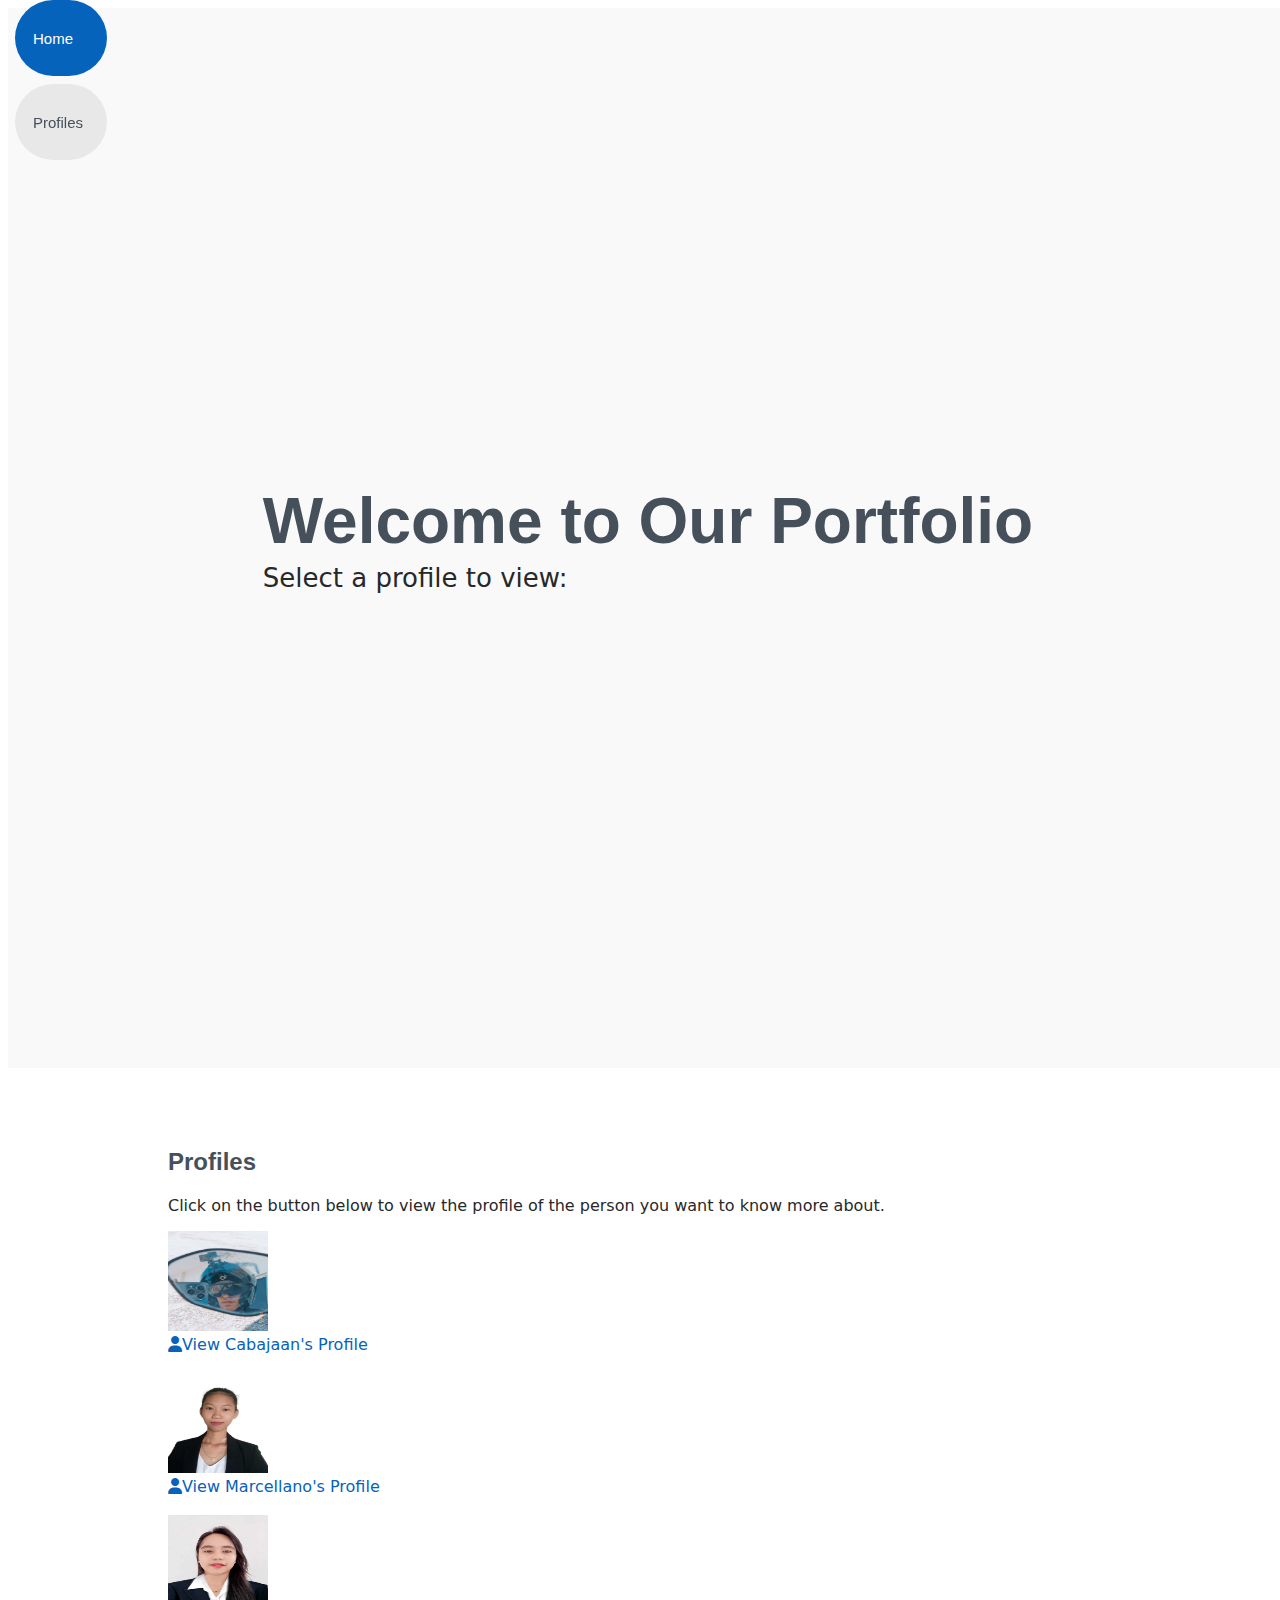
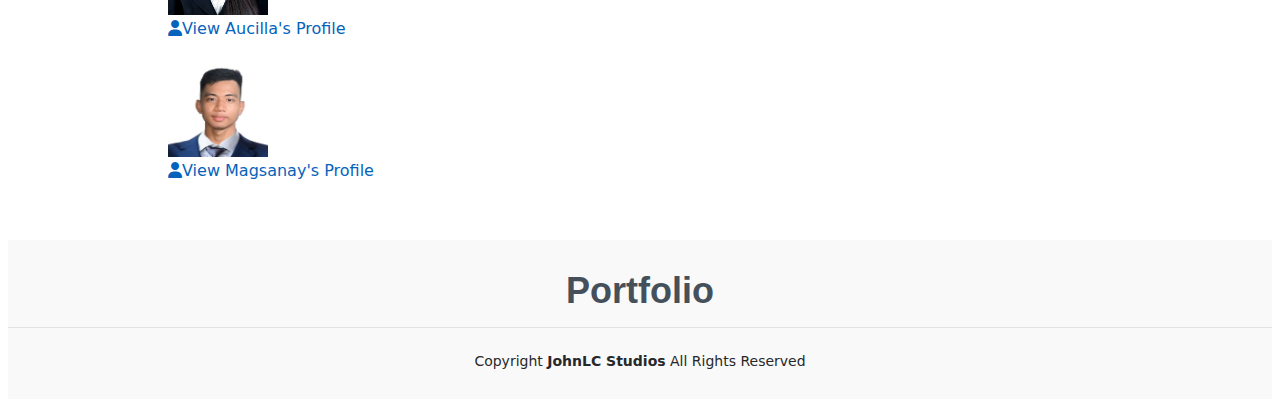
<file: index.html>
<!DOCTYPE html>
<html lang="en">

<head>
  <meta charset="utf-8">
  <meta content="width=device-width, initial-scale=1.0" name="viewport">
  <title>Portfolio Landing Page</title>
  <link href="assets/img/johnlcstudios.png" rel="icon">
  <link href="assets/css/main.css" rel="stylesheet">
  <link rel="stylesheet" href="https://cdnjs.cloudflare.com/ajax/libs/font-awesome/6.5.1/css/all.min.css">

</head>

<body class="index-page">

  <header id="header" class="header d-flex flex-column justify-content-center">
    <nav id="navmenu" class="navmenu">
      <ul>
        <li><a href="#hero" class="active">Home</a></li>
        <li><a href="#profiles">Profiles</a></li>
      </ul>
    </nav>
  </header>

  <main class="main">

    <!-- Hero Section -->
    <section id="hero" class="hero section light-background">
      <div class="container">
        <h2>Welcome to Our Portfolio</h2>
        <p>Select a profile to view:</p>
      </div>
    </section><!-- /Hero Section -->

    <!-- Profile Selection Section -->
    <section id="profiles" class="profiles section">
      <div class="container">
        <h2>Profiles</h2>
        <p>Click on the button below to view the profile of the person you want to know more about.</p>
        <div class="row">
          <div class="col-lg-6">
            <img src="assets/img/cabajaan.jpg" alt="Cabajaan" height="100px" width="100px">
            <br>
            <a href="cabajaan.html" class="btn"><i class="fas fa-user"></i>View Cabajaan's Profile</a>
          </div>
          <br>
          <div class="col-lg-6">
            <img src="assets/img/marcellano.jpg" alt="Marcellano" height="100px" width="100px">
            <br>
            <a href="marcellano.html" class="btn"><i class="fas fa-user"></i>View Marcellano's Profile</a>
          </div>
          <br>
          <div class="col-lg-6">
            <img src="assets/img/aucilla.jpg" alt="Aucilla" height="100px" width="100px">
            <br>
            <a href="aucilla.html" class="btn"><i class="fas fa-user"></i>View Aucilla's Profile</a>
          </div>
          <br>
          <div class="col-lg-6">
            <img src="assets/img/magsanay.jpg" alt="Magsanay" height="100px" width="100px">
            <br>
            <a href="magsanay.html" class="btn"><i class="fas fa-user"></i>View Magsanay's Profile</a>
          </div>
        </div>
      </div>
    </section><!-- /Profile Selection Section -->

  </main>

  <footer id="footer" class="footer position-relative light-background">
    <div class="container">
      <h3 class="sitename">Portfolio</h3>
      <div class="copyright">
        <span>Copyright</span> <strong class="px-1 sitename">JohnLC Studios</strong> <span>All Rights Reserved</span>
      </div>
    </div>
  </footer>

</body>

</html>
</file>
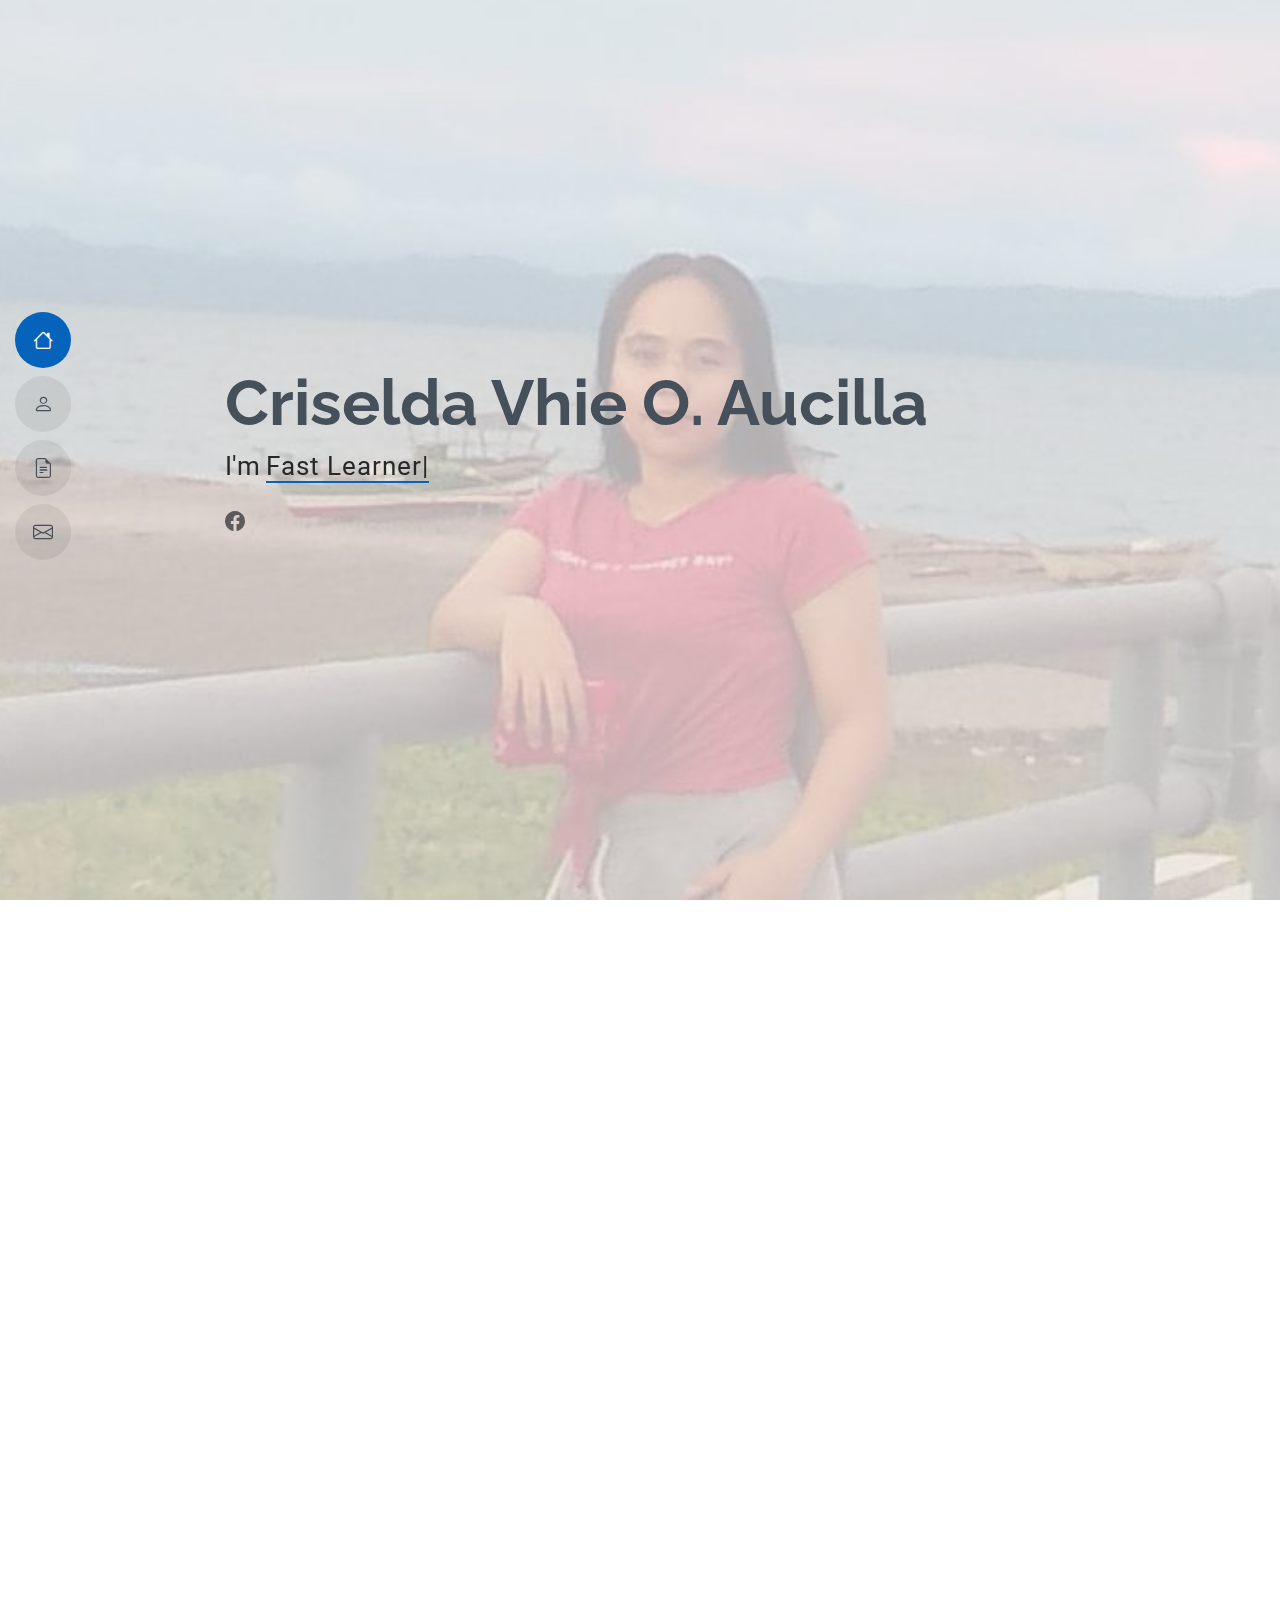
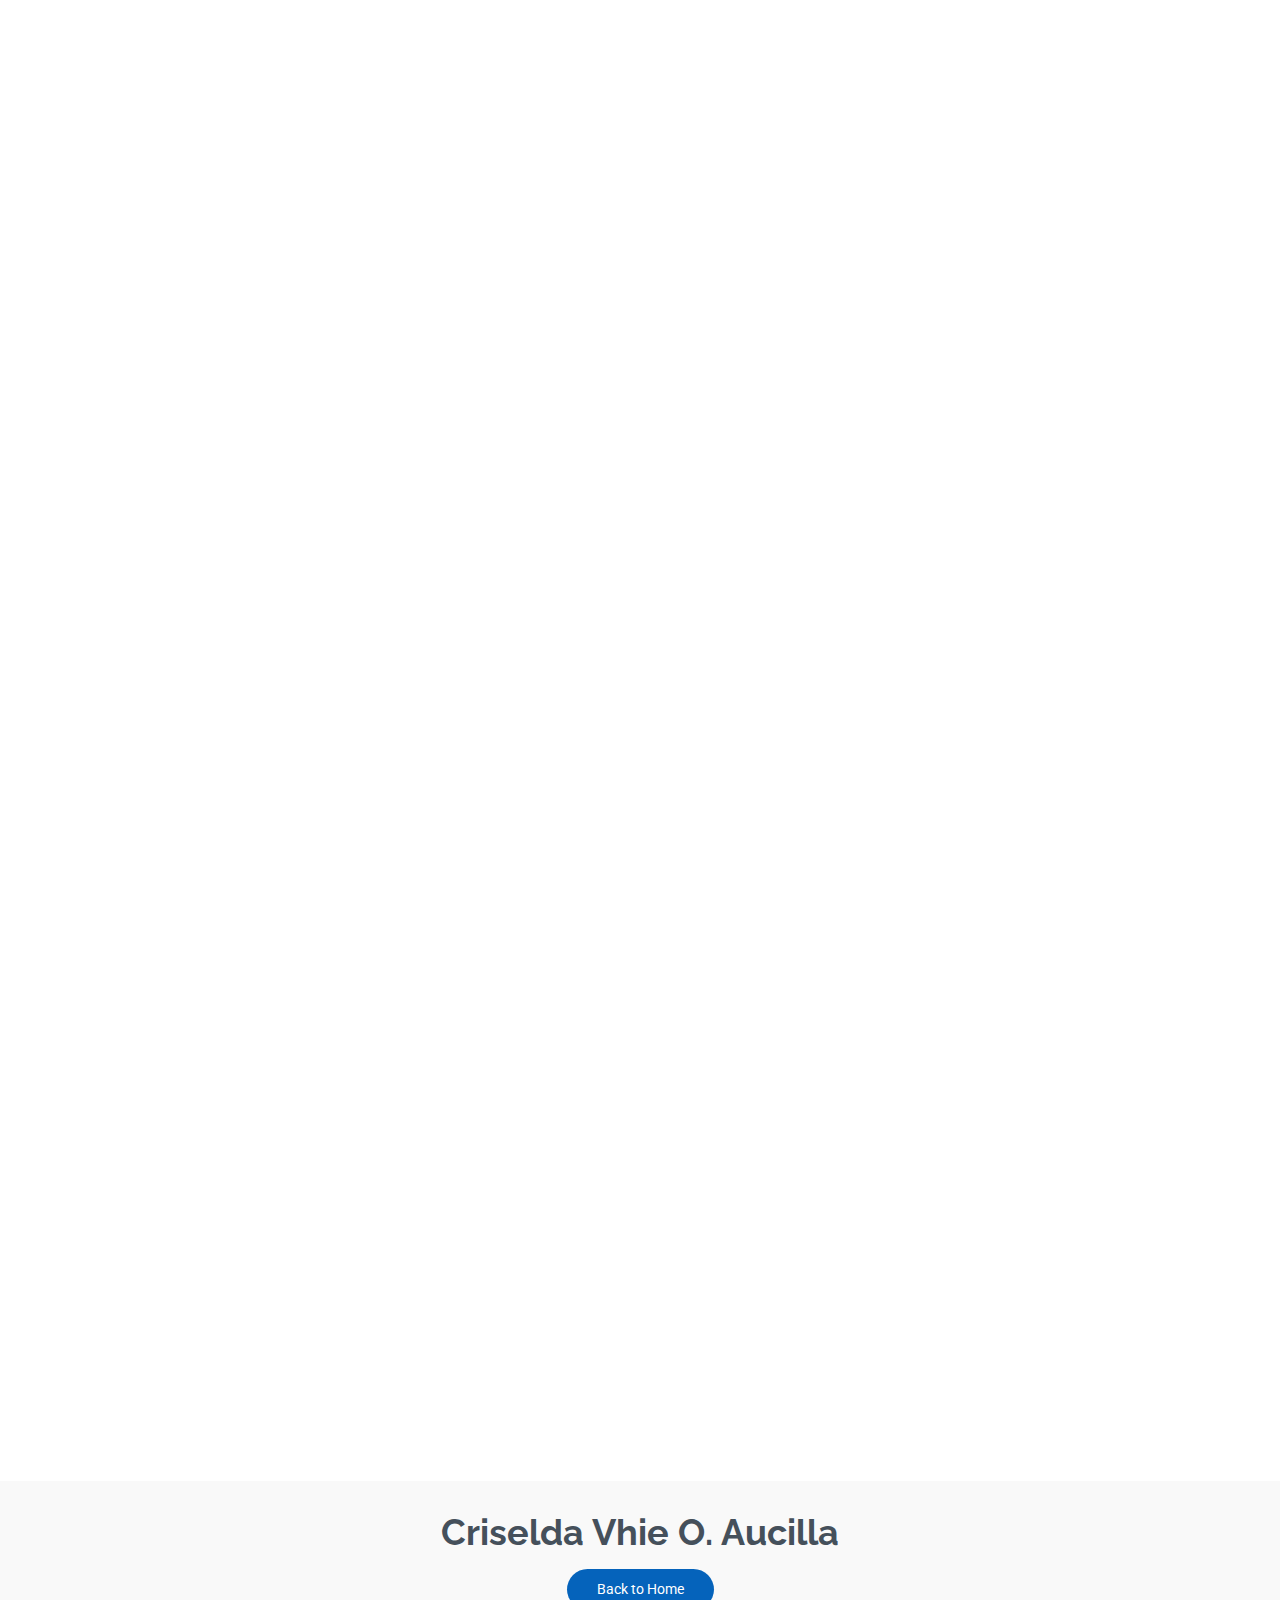
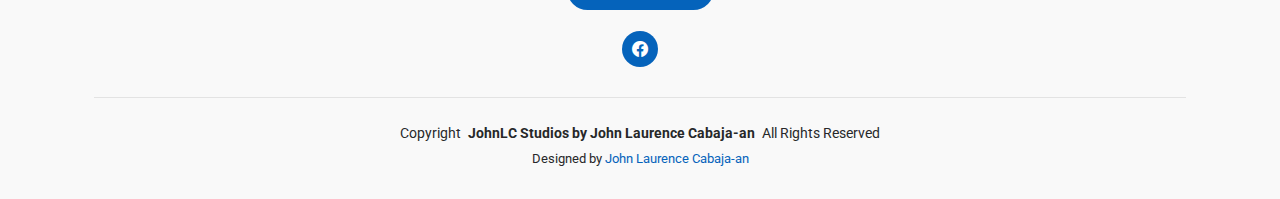
<file: aucilla.html>
<!DOCTYPE html>
<html lang="en">

<head>
  <meta charset="utf-8">
  <meta content="width=device-width, initial-scale=1.0" name="viewport">
  <title>Portfolio Site - Marcellano</title>
  <meta content="" name="description">
  <meta content="" name="keywords">

  <!-- Favicons -->
  <link href="assets/img/johnlcstudios.png" rel="icon">
  <link href="assets/img/johnlcstudios.png" rel="apple-touch-icon">

  <!-- Fonts -->
  <link href="https://fonts.googleapis.com" rel="preconnect">
  <link href="https://fonts.gstatic.com" rel="preconnect" crossorigin>
  <link href="https://fonts.googleapis.com/css2?family=Roboto:ital,wght@0,100;0,300;0,400;0,500;0,700;0,900;1,100;1,300;1,400;1,500;1,700;1,900&family=Poppins:ital,wght@0,100;0,200;0,300;0,400;0,500;0,600;0,700;0,800;0,900;1,100;1,200;1,300;1,400;1,500;1,600;1,700;1,800;1,900&family=Raleway:ital,wght@0,100;0,200;0,300;0,400;0,500;0,600;0,700;0,800;0,900;1,100;1,200;1,300;1,400;1,500;1,600;1,700;1,800;1,900&display=swap" rel="stylesheet">

  <!-- CSS Files -->
  <link href="assets/vendor/bootstrap/css/bootstrap.min.css" rel="stylesheet">
  <link href="assets/vendor/bootstrap-icons/bootstrap-icons.css" rel="stylesheet">
  <link href="assets/vendor/aos/aos.css" rel="stylesheet">
  <link href="assets/vendor/glightbox/css/glightbox.min.css" rel="stylesheet">
  <link href="assets/vendor/swiper/swiper-bundle.min.css" rel="stylesheet">

  <!-- Main CSS File -->
  <link href="assets/css/main.css" rel="stylesheet">

</head>

<body class="index-page">

  <header id="header" class="header d-flex flex-column justify-content-center">

    <i class="header-toggle d-xl-none bi bi-list"></i>

    <nav id="navmenu" class="navmenu">
      <ul>
        <li><a href="#hero" class="active"><i class="bi bi-house navicon"></i><span>Home</span></a></li>
        <li><a href="#about"><i class="bi bi-person navicon"></i><span>About</span></a></li>
        <li><a href="#resume"><i class="bi bi-file-earmark-text navicon"></i><span>Resume</span></a></li><li><a href="#contact"><i class="bi bi-envelope navicon"></i><span>Contact</span></a></li>
      </ul>
    </nav>

  </header>

  <main class="main">

    <!-- Hero Section -->
    <section id="hero" class="hero section light-background">

      <img src="assets/img/aucilla-hero.jpg" alt="">

      <div class="container" data-aos="zoom-out">
        <div class="row justify-content-center">
          <div class="col-lg-9">
            <h2>Criselda Vhie O. Aucilla</h2>
            <p>I'm <span class="typed" data-typed-items="Fast Learner, Computer literate, Attention to details">Fast Learner</span><span class="typed-cursor typed-cursor--blink" aria-hidden="true"></span></p>
            <div class="social-links">
              <a href="https://www.facebook.com/share/15ufYw7Gay/"><i class="bi bi-facebook"></i></a>
            </div>
          </div>
        </div>
      </div>

    </section><!-- /Hero Section -->

    <!-- About Section -->
    <section id="about" class="about section">

      <!-- Section Title -->
      <div class="container section-title" data-aos="fade-up">
        <h2>About</h2>
        <p>I am driven by my curiosity, fueled by my determination</p>
          </div>

      <div class="container" data-aos="fade-up" data-aos-delay="100">

        <div class="row gy-4 justify-content-center">
          <div class="col-lg-4">
            <img src="assets/img/aucilla.jpg" class="img-fluid" alt="">
          </div>
          <div class="col-lg-8 content">
            <h2></h2>
            <p class="fst-italic py-3">
            </p>
            <div class="row">
              <div class="col-lg-6">
                <ul>
                  <li><i class="bi bi-chevron-right"></i> <strong>Birthday:</strong> <span>19 June 2005</span></li>
                  <li><i class="bi bi-chevron-right"></i> <strong>Phone:</strong> <span>09</span></li>
                  <li><i class="bi bi-chevron-right"></i> <strong>City:</strong> <span>Tanauan, Leyte</span></li>
                </ul>
              </div>
              <div class="col-lg-6">
                <ul>
                  <li><i class="bi bi-chevron-right"></i> <strong>Age:</strong> <span>19</span></li>
                  <li><i class="bi bi-chevron-right"></i> <strong>Degree:</strong> <span>Bachelor</span></li>
                  <li><i class="bi bi-chevron-right"></i> <strong>Email:</strong> <span>aucillacriseldavhie@gmail.com</span></li>
                </ul>
              </div>
            </div>
            <p class="py-3">
            </p>
          </div>
        </div>

      </div>

    </section><!-- /About Section -->

    <!-- Skills Section -->
    <section id="skills" class="skills section">

      <!-- Section Title -->
      <div class="container section-title" data-aos="fade-up">
        <h2>Skills</h2>
      </div><!-- End Section Title -->

      <div class="container" data-aos="fade-up" data-aos-delay="100">

        <div class="row skills-content skills-animation">

          <div class="col-lg-6">

            <div class="progress">
              <span class="skill"><span>HTML</span> <i class="val">50%</i></span>
              <div class="progress-bar-wrap">
                <div class="progress-bar" role="progressbar" aria-valuenow="50" aria-valuemin="0" aria-valuemax="100"></div>
              </div>
            </div><!-- End Skills Item -->

            <div class="progress">
              <span class="skill"><span>CSS</span> <i class="val">55%</i></span>
              <div class="progress-bar-wrap">
                <div class="progress-bar" role="progressbar" aria-valuenow="55" aria-valuemin="0" aria-valuemax="100"></div>
              </div>
            </div><!-- End Skills Item -->

            <div class="progress">
              <span class="skill"><span>JavaScript</span> <i class="val">50%</i></span>
              <div class="progress-bar-wrap">
                <div class="progress-bar" role="progressbar" aria-valuenow="50" aria-valuemin="0" aria-valuemax="100"></div>
              </div>
            </div><!-- End Skills Item -->

          </div>

          <div class="col-lg-6">

            <div class="progress">
              <span class="skill"><span>PHP</span> <i class="val">20%</i></span>
              <div class="progress-bar-wrap">
                <div class="progress-bar" role="progressbar" aria-valuenow="20" aria-valuemin="0" aria-valuemax="100"></div>
              </div>
            </div><!-- End Skills Item -->

            <div class="progress">
              <span class="skill"><span>WordPress/CMS</span> <i class="val">65%</i></span>
              <div class="progress-bar-wrap">
                <div class="progress-bar" role="progressbar" aria-valuenow="65" aria-valuemin="0" aria-valuemax="100"></div>
              </div>
            </div><!-- End Skills Item -->

          </div>

        </div>

      </div>

    </section><!-- /Skills Section -->

    <!-- Resume Section -->
    <section id="resume" class="resume section">

      <!-- Section Title -->
      <div class="container section-title" data-aos="fade-up">
        <h2>Resume</h2>
      </div>

      <div class="container">

        <div class="row">

          <div class="col-lg-6" data-aos="fade-up" data-aos-delay="100">
            <h3 class="resume-title">Download Resume</h3>

            <div class="resume-item pb-0">
              <h4>Criselda Vhie O. Aucilla</h4>
              <button><a href="www.sourceforge.com/aucillaresume.pdf">Download Resume</a></button>
            </div>  
          </div>

        </div>

      </div>

    </section>

    <!-- Contact Section -->
    <section id="contact" class="contact section">

      <!-- Section Title -->
      <div class="container section-title" data-aos="fade-up">
        <h2>Contact</h2>
      </div><!-- End Section Title -->

      <div class="container" data-aos="fade" data-aos-delay="100">

        <div class="row gy-4">

          <div class="col-lg-4">
            <div class="info-item d-flex" data-aos="fade-up" data-aos-delay="200">
              <i class="bi bi-geo-alt flex-shrink-0"></i>
              <div>
                <h3>Address</h3>
                <p>6502 Sitio Ambao, Brgy. Sto.Niño Tanauan, Leyte</p>
              </div>
            </div><!-- End Info Item -->

            <div class="info-item d-flex" data-aos="fade-up" data-aos-delay="300">
              <i class="bi bi-telephone flex-shrink-0"></i>
              <div>
                <h3>Call Us</h3>
                <p>09</p>
              </div>
            </div><!-- End Info Item -->

            <div class="info-item d-flex" data-aos="fade-up" data-aos-delay="400">
              <i class="bi bi-envelope flex-shrink-0"></i>
              <div>
                <h3>Email Us</h3>
                <p>aucillacriseldavhie@gmail.com</p>
              </div>
            </div><!-- End Info Item -->

          </div>

          <div class="col-lg-8">
            <form action="forms/contact.php" method="post" class="php-email-form" data-aos="fade-up" data-aos-delay="200">
              <div class="row gy-4">

                <div class="col-md-6">
                  <input type="text" name="name" class="form-control" placeholder="Your Name" required="">
                </div>

                <div class="col-md-6 ">
                  <input type="email" class="form-control" name="email" placeholder="Your Email" required="">
                </div>

                <div class="col-md-12">
                  <input type="text" class="form-control" name="subject" placeholder="Subject" required="">
                </div>

                <div class="col-md-12">
                  <textarea class="form-control" name="message" rows="6" placeholder="Message" required=""></textarea>
                </div>

                <div class="col-md-12 text-center">
                  <div class="loading">Loading</div>
                  <div class="error-message"></div>
                  <div class="sent-message">Your message has been sent. Thank you!</div>

                  <button type="submit">Send Message</button>
                </div>

              </div>
            </form>
          </div><!-- End Contact Form -->

        </div>

      </div>

    </section><!-- /Contact Section -->

  </main>

  <footer id="footer" class="footer position-relative light-background">
    <div class="container">
      <h3 class="sitename">Criselda Vhie O. Aucilla</h3>
      <button class="BacktoHome"><a href="index.html">Back to Home</a></button>
      <br>
      <br>
      <div class="social-links d-flex justify-content-center">
        <a href="https://www.facebook.com/share/15ufYw7Gay/"><i class="bi bi-facebook"></i></a>
      </div>
      <div class="container">
        <div class="copyright">
          <span>Copyright</span> <strong class="px-1 sitename">JohnLC Studios by John Laurence Cabaja-an</strong> <span>All Rights Reserved</span>
        </div>
        <div class="credits">
          Designed by <a href="https://www.facebook.com/jlcabajaan/">John Laurence Cabaja-an</a>
        </div>
      </div>
    </div>
  </footer>

  <a href="#" id="scroll-top" class="scroll-top d-flex align-items-center justify-content-center"><i class="bi bi-arrow-up-short"></i></a>

  <div id="preloader"></div>

  <script src="assets/vendor/bootstrap/js/bootstrap.bundle.min.js"></script>
  <script src="assets/vendor/php-email-form/validate.js"></script>
  <script src="assets/vendor/aos/aos.js"></script>
  <script src="assets/vendor/typed.js/typed.umd.js"></script>
  <script src="assets/vendor/purecounter/purecounter_vanilla.js"></script>
  <script src="assets/vendor/waypoints/noframework.waypoints.js"></script>
  <script src="assets/vendor/glightbox/js/glightbox.min.js"></script>
  <script src="assets/vendor/imagesloaded/imagesloaded.pkgd.min.js"></script>
  <script src="assets/vendor/isotope-layout/isotope.pkgd.min.js"></script>
  <script src="assets/vendor/swiper/swiper-bundle.min.js"></script>

  <script src="assets/js/main.js"></script>

</body>

</html>
</file>
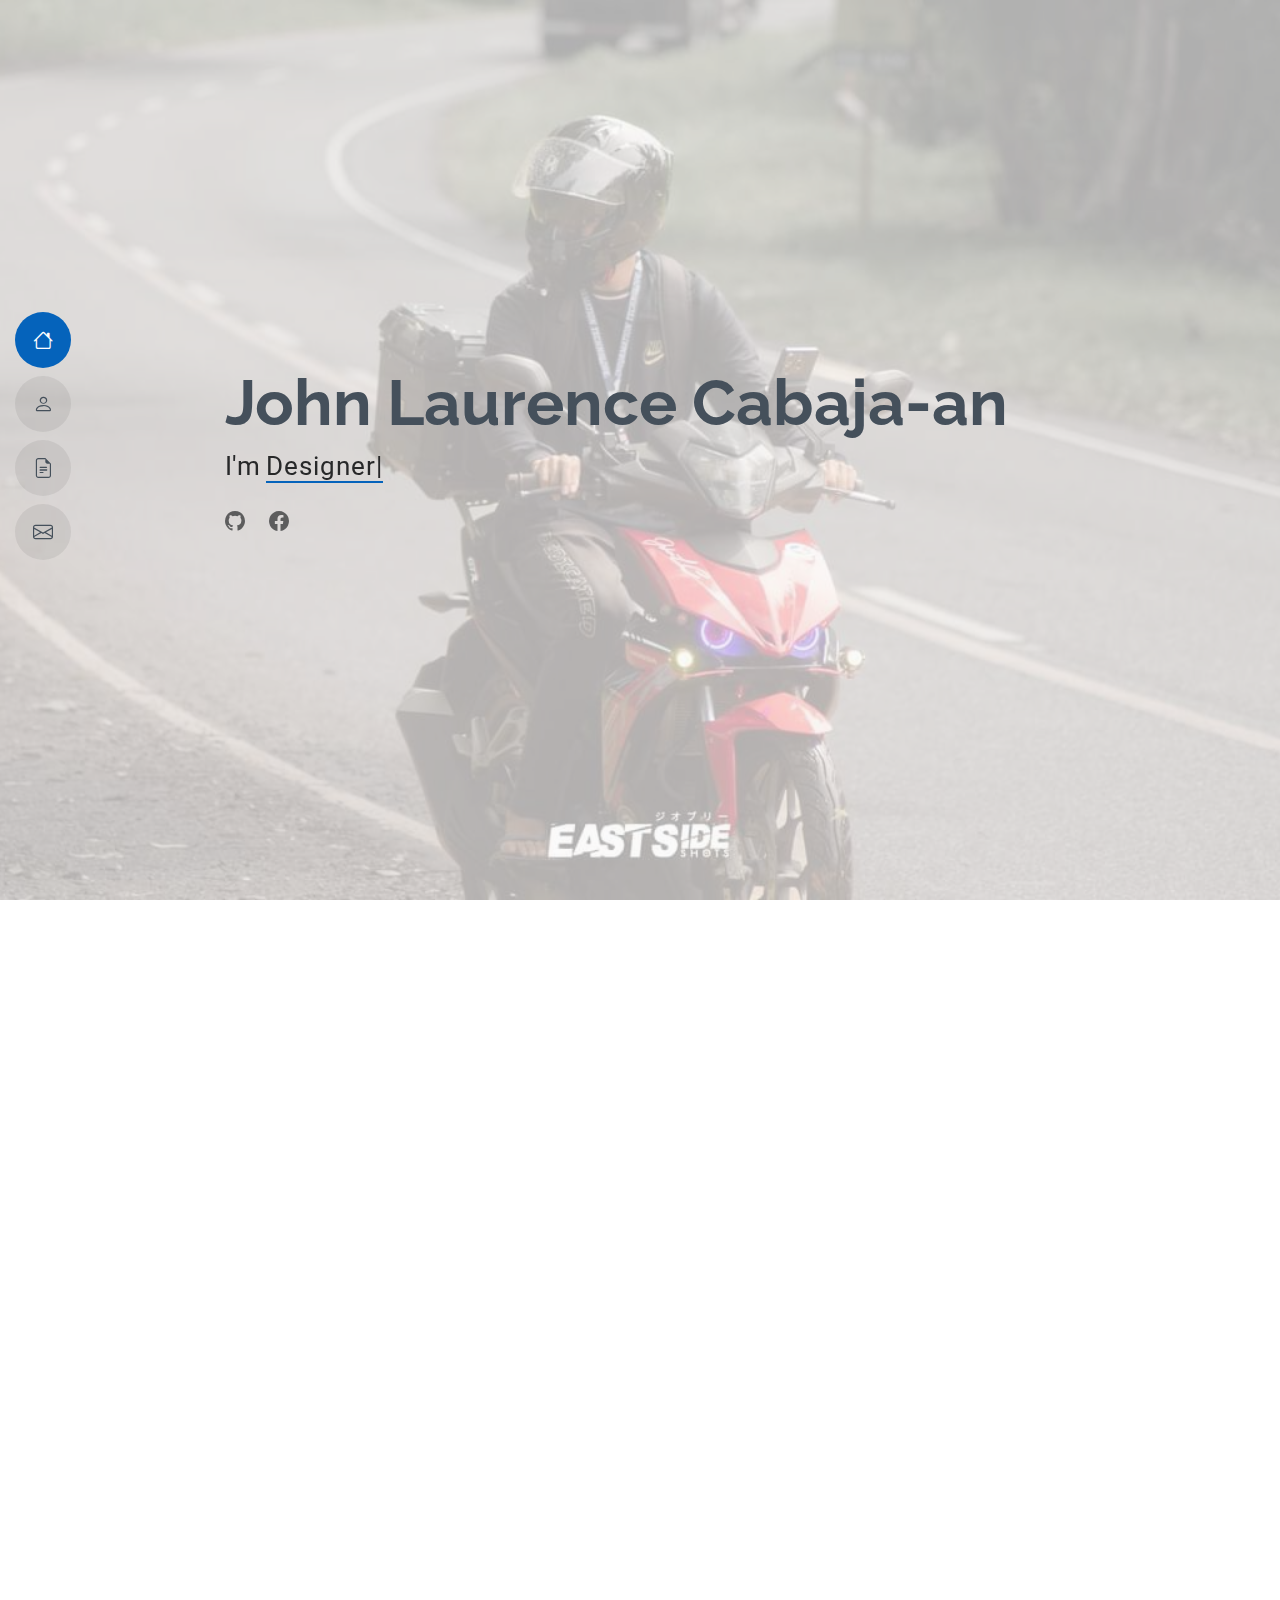
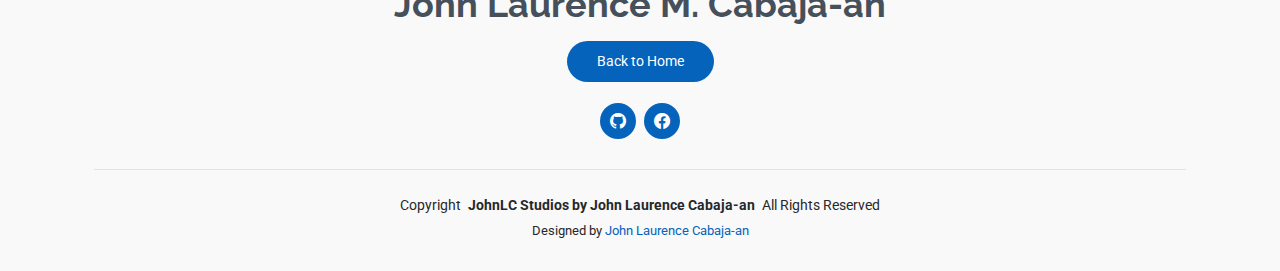
<file: cabajaan.html>
<!DOCTYPE html>
<html lang="en">

<head>
  <meta charset="utf-8">
  <meta content="width=device-width, initial-scale=1.0" name="viewport">
  <title>Portfolio Site - Cabaja-an</title>
  <meta content="" name="description">
  <meta content="" name="keywords">

  <!-- Favicons -->
  <link href="assets/img/johnlcstudios.png" rel="icon">
  <link href="assets/img/johnlcstudios.png" rel="apple-touch-icon">

  <!-- Fonts -->
  <link href="https://fonts.googleapis.com" rel="preconnect">
  <link href="https://fonts.gstatic.com" rel="preconnect" crossorigin>
  <link href="https://fonts.googleapis.com/css2?family=Roboto:ital,wght@0,100;0,300;0,400;0,500;0,700;0,900;1,100;1,300;1,400;1,500;1,700;1,900&family=Poppins:ital,wght@0,100;0,200;0,300;0,400;0,500;0,600;0,700;0,800;0,900;1,100;1,200;1,300;1,400;1,500;1,600;1,700;1,800;1,900&family=Raleway:ital,wght@0,100;0,200;0,300;0,400;0,500;0,600;0,700;0,800;0,900;1,100;1,200;1,300;1,400;1,500;1,600;1,700;1,800;1,900&display=swap" rel="stylesheet">

  <!-- CSS Files -->
  <link href="assets/vendor/bootstrap/css/bootstrap.min.css" rel="stylesheet">
  <link href="assets/vendor/bootstrap-icons/bootstrap-icons.css" rel="stylesheet">
  <link href="assets/vendor/aos/aos.css" rel="stylesheet">
  <link href="assets/vendor/glightbox/css/glightbox.min.css" rel="stylesheet">
  <link href="assets/vendor/swiper/swiper-bundle.min.css" rel="stylesheet">

  <!-- Main CSS File -->
  <link href="assets/css/main.css" rel="stylesheet">

</head>

<body class="index-page">

  <header id="header" class="header d-flex flex-column justify-content-center">

    <i class="header-toggle d-xl-none bi bi-list"></i>

    <nav id="navmenu" class="navmenu">
      <ul>
        <li><a href="#hero" class="active"><i class="bi bi-house navicon"></i><span>Home</span></a></li>
        <li><a href="#about"><i class="bi bi-person navicon"></i><span>About</span></a></li>
        <li><a href="#resume"><i class="bi bi-file-earmark-text navicon"></i><span>Resume</span></a></li><li><a href="#contact"><i class="bi bi-envelope navicon"></i><span>Contact</span></a></li>
      </ul>
    </nav>

  </header>

  <main class="main">

    <!-- Hero Section -->
    <section id="hero" class="hero section light-background">

      <img src="assets/img/cabajaan-hero.jpg" alt="">

      <div class="container" data-aos="zoom-out">
        <div class="row justify-content-center">
          <div class="col-lg-9">
            <h2>John Laurence Cabaja-an</h2>
            <p>I'm <span class="typed" data-typed-items="Designer, Developer, Freelancer, Aerial Photographer, Aerial Videographer">Designer</span><span class="typed-cursor typed-cursor--blink" aria-hidden="true"></span></p>
            <div class="social-links">
              <a href="#"><i class="bi bi-github"></i></a>
              <a href="#"><i class="bi bi-facebook"></i></a>
            </div>
          </div>
        </div>
      </div>

    </section><!-- /Hero Section -->

    <!-- About Section -->
    <section id="about" class="about section">

      <!-- Section Title -->
      <div class="container section-title" data-aos="fade-up">
        <h2>About</h2>
        <p>Hi! I'm John Laurence Cabaja-an, a passionate web developer with a focus on building intuitive, user-friendly, and efficient digital experiences. I specialize in developing web-based applications, with expertise in real-time data processing, security measures, and responsive design.
          <br>
          I’m always eager to learn new technologies and improve my skills. Whether it's frontend design, backend logic, or database management, I love creating solutions that make an impact.
          </div>

      <div class="container" data-aos="fade-up" data-aos-delay="100">

        <div class="row gy-4 justify-content-center">
          <div class="col-lg-4">
            <img src="assets/img/cabajaan.jpg" class="img-fluid" alt="">
          </div>
          <div class="col-lg-8 content">
            <h2>UI/UX Designer &amp; Web Developer.</h2>
            <p class="fst-italic py-3">
            </p>
            <div class="row">
              <div class="col-lg-6">
                <ul>
                  <li><i class="bi bi-chevron-right"></i> <strong>Birthday:</strong> <span>14 December 2004</span></li>
                  <li><i class="bi bi-chevron-right"></i> <strong>Website:</strong> <span>https://tinyurl.com/johnlc-studios</span></li>
                  <li><i class="bi bi-chevron-right"></i> <strong>Phone:</strong> <span>+63976 142 4999</span></li>
                  <li><i class="bi bi-chevron-right"></i> <strong>City:</strong> <span>Quinapondan E. Samar</span></li>
                </ul>
              </div>
              <div class="col-lg-6">
                <ul>
                  <li><i class="bi bi-chevron-right"></i> <strong>Age:</strong> <span>20</span></li>
                  <li><i class="bi bi-chevron-right"></i> <strong>Degree:</strong> <span>Bachelor</span></li>
                  <li><i class="bi bi-chevron-right"></i> <strong>Email:</strong> <span>johnlaurencecabajaan@gmail.com</span></li>
                  <li><i class="bi bi-chevron-right"></i> <strong>Freelance:</strong> <span>Available</span></li>
                </ul>
              </div>
            </div>
            <p class="py-3">
            </p>
          </div>
        </div>

      </div>

    </section><!-- /About Section -->

    <!-- Skills Section -->
    <section id="skills" class="skills section">

      <!-- Section Title -->
      <div class="container section-title" data-aos="fade-up">
        <h2>Skills</h2>
      </div><!-- End Section Title -->

      <div class="container" data-aos="fade-up" data-aos-delay="100">

        <div class="row skills-content skills-animation">

          <div class="col-lg-6">

            <div class="progress">
              <span class="skill"><span>HTML</span> <i class="val">70%</i></span>
              <div class="progress-bar-wrap">
                <div class="progress-bar" role="progressbar" aria-valuenow="70" aria-valuemin="0" aria-valuemax="100"></div>
              </div>
            </div><!-- End Skills Item -->

            <div class="progress">
              <span class="skill"><span>CSS</span> <i class="val">70%</i></span>
              <div class="progress-bar-wrap">
                <div class="progress-bar" role="progressbar" aria-valuenow="70" aria-valuemin="0" aria-valuemax="100"></div>
              </div>
            </div><!-- End Skills Item -->

            <div class="progress">
              <span class="skill"><span>JavaScript</span> <i class="val">75%</i></span>
              <div class="progress-bar-wrap">
                <div class="progress-bar" role="progressbar" aria-valuenow="75" aria-valuemin="0" aria-valuemax="100"></div>
              </div>
            </div><!-- End Skills Item -->

          </div>

          <div class="col-lg-6">

            <div class="progress">
              <span class="skill"><span>PHP</span> <i class="val">20%</i></span>
              <div class="progress-bar-wrap">
                <div class="progress-bar" role="progressbar" aria-valuenow="20" aria-valuemin="0" aria-valuemax="100"></div>
              </div>
            </div><!-- End Skills Item -->

            <div class="progress">
              <span class="skill"><span>WordPress/CMS</span> <i class="val">90%</i></span>
              <div class="progress-bar-wrap">
                <div class="progress-bar" role="progressbar" aria-valuenow="90" aria-valuemin="0" aria-valuemax="100"></div>
              </div>
            </div><!-- End Skills Item -->

          </div>

        </div>

      </div>

    </section><!-- /Skills Section -->

    <!-- Resume Section -->
    <section id="resume" class="resume section">

      <!-- Section Title -->
      <div class="container section-title" data-aos="fade-up">
        <h2>Resume</h2>
      </div>

      <div class="container">

        <div class="row">

          <div class="col-lg-6" data-aos="fade-up" data-aos-delay="100">
            <h3 class="resume-title">Download Resume</h3>

            <div class="resume-item pb-0">
              <h4>John Laurence M. Cabaja-an</h4>
              <button><a href="www.sourceforge.com/cabajaanresume.pdf">Download Resume</a></button>
            </div>  
          </div>

        </div>

      </div>

    </section>

    <!-- Contact Section -->
    <section id="contact" class="contact section">

      <!-- Section Title -->
      <div class="container section-title" data-aos="fade-up">
        <h2>Contact</h2>
      </div><!-- End Section Title -->

      <div class="container" data-aos="fade" data-aos-delay="100">

        <div class="row gy-4">

          <div class="col-lg-4">
            <div class="info-item d-flex" data-aos="fade-up" data-aos-delay="200">
              <i class="bi bi-geo-alt flex-shrink-0"></i>
              <div>
                <h3>Address</h3>
                <p>Brgy. Buenavista Quinapondan Eastern Samar</p>
              </div>
            </div><!-- End Info Item -->

            <div class="info-item d-flex" data-aos="fade-up" data-aos-delay="300">
              <i class="bi bi-telephone flex-shrink-0"></i>
              <div>
                <h3>Call Us</h3>
                <p>0976 142 4999</p>
              </div>
            </div><!-- End Info Item -->

            <div class="info-item d-flex" data-aos="fade-up" data-aos-delay="400">
              <i class="bi bi-envelope flex-shrink-0"></i>
              <div>
                <h3>Email Us</h3>
                <p>johnlaurencecabajaan@gmail.com</p>
              </div>
            </div><!-- End Info Item -->

          </div>

          <div class="col-lg-8">
            <form action="forms/contact.php" method="post" class="php-email-form" data-aos="fade-up" data-aos-delay="200">
              <div class="row gy-4">

                <div class="col-md-6">
                  <input type="text" name="name" class="form-control" placeholder="Your Name" required="">
                </div>

                <div class="col-md-6 ">
                  <input type="email" class="form-control" name="email" placeholder="Your Email" required="">
                </div>

                <div class="col-md-12">
                  <input type="text" class="form-control" name="subject" placeholder="Subject" required="">
                </div>

                <div class="col-md-12">
                  <textarea class="form-control" name="message" rows="6" placeholder="Message" required=""></textarea>
                </div>

                <div class="col-md-12 text-center">
                  <div class="loading">Loading</div>
                  <div class="error-message"></div>
                  <div class="sent-message">Your message has been sent. Thank you!</div>

                  <button type="submit">Send Message</button>
                </div>

              </div>
            </form>
          </div><!-- End Contact Form -->

        </div>

      </div>

    </section><!-- /Contact Section -->

  </main>

  <footer id="footer" class="footer position-relative light-background">
    <div class="container">
      <h3 class="sitename">John Laurence M. Cabaja-an</h3>
      <button class="BacktoHome"><a href="index.html">Back to Home</a></button>
      <br>
      <br>
      <div class="social-links d-flex justify-content-center">
        <a href=""><i class="bi bi-github"></i></a>
        <a href=""><i class="bi bi-facebook"></i></a>
      </div>
      <div class="container">
        <div class="copyright">
          <span>Copyright</span> <strong class="px-1 sitename">JohnLC Studios by John Laurence Cabaja-an</strong> <span>All Rights Reserved</span>
        </div>
        <div class="credits">
          Designed by <a href="https://facebook.com/jlcabajaan">John Laurence Cabaja-an</a>
        </div>
      </div>
    </div>
  </footer>

  <a href="#" id="scroll-top" class="scroll-top d-flex align-items-center justify-content-center"><i class="bi bi-arrow-up-short"></i></a>
  <a href="index.html" id="scroll-top" class="scroll-top d-flex align-items-center justify-content-center"><i class="bi bi-arrow-left-short"></i></a>
  <div id="preloader"></div>

  <script src="assets/vendor/bootstrap/js/bootstrap.bundle.min.js"></script>
  <script src="assets/vendor/php-email-form/validate.js"></script>
  <script src="assets/vendor/aos/aos.js"></script>
  <script src="assets/vendor/typed.js/typed.umd.js"></script>
  <script src="assets/vendor/purecounter/purecounter_vanilla.js"></script>
  <script src="assets/vendor/waypoints/noframework.waypoints.js"></script>
  <script src="assets/vendor/glightbox/js/glightbox.min.js"></script>
  <script src="assets/vendor/imagesloaded/imagesloaded.pkgd.min.js"></script>
  <script src="assets/vendor/isotope-layout/isotope.pkgd.min.js"></script>
  <script src="assets/vendor/swiper/swiper-bundle.min.js"></script>

  <script src="assets/js/main.js"></script>

</body>

</html>
</file>
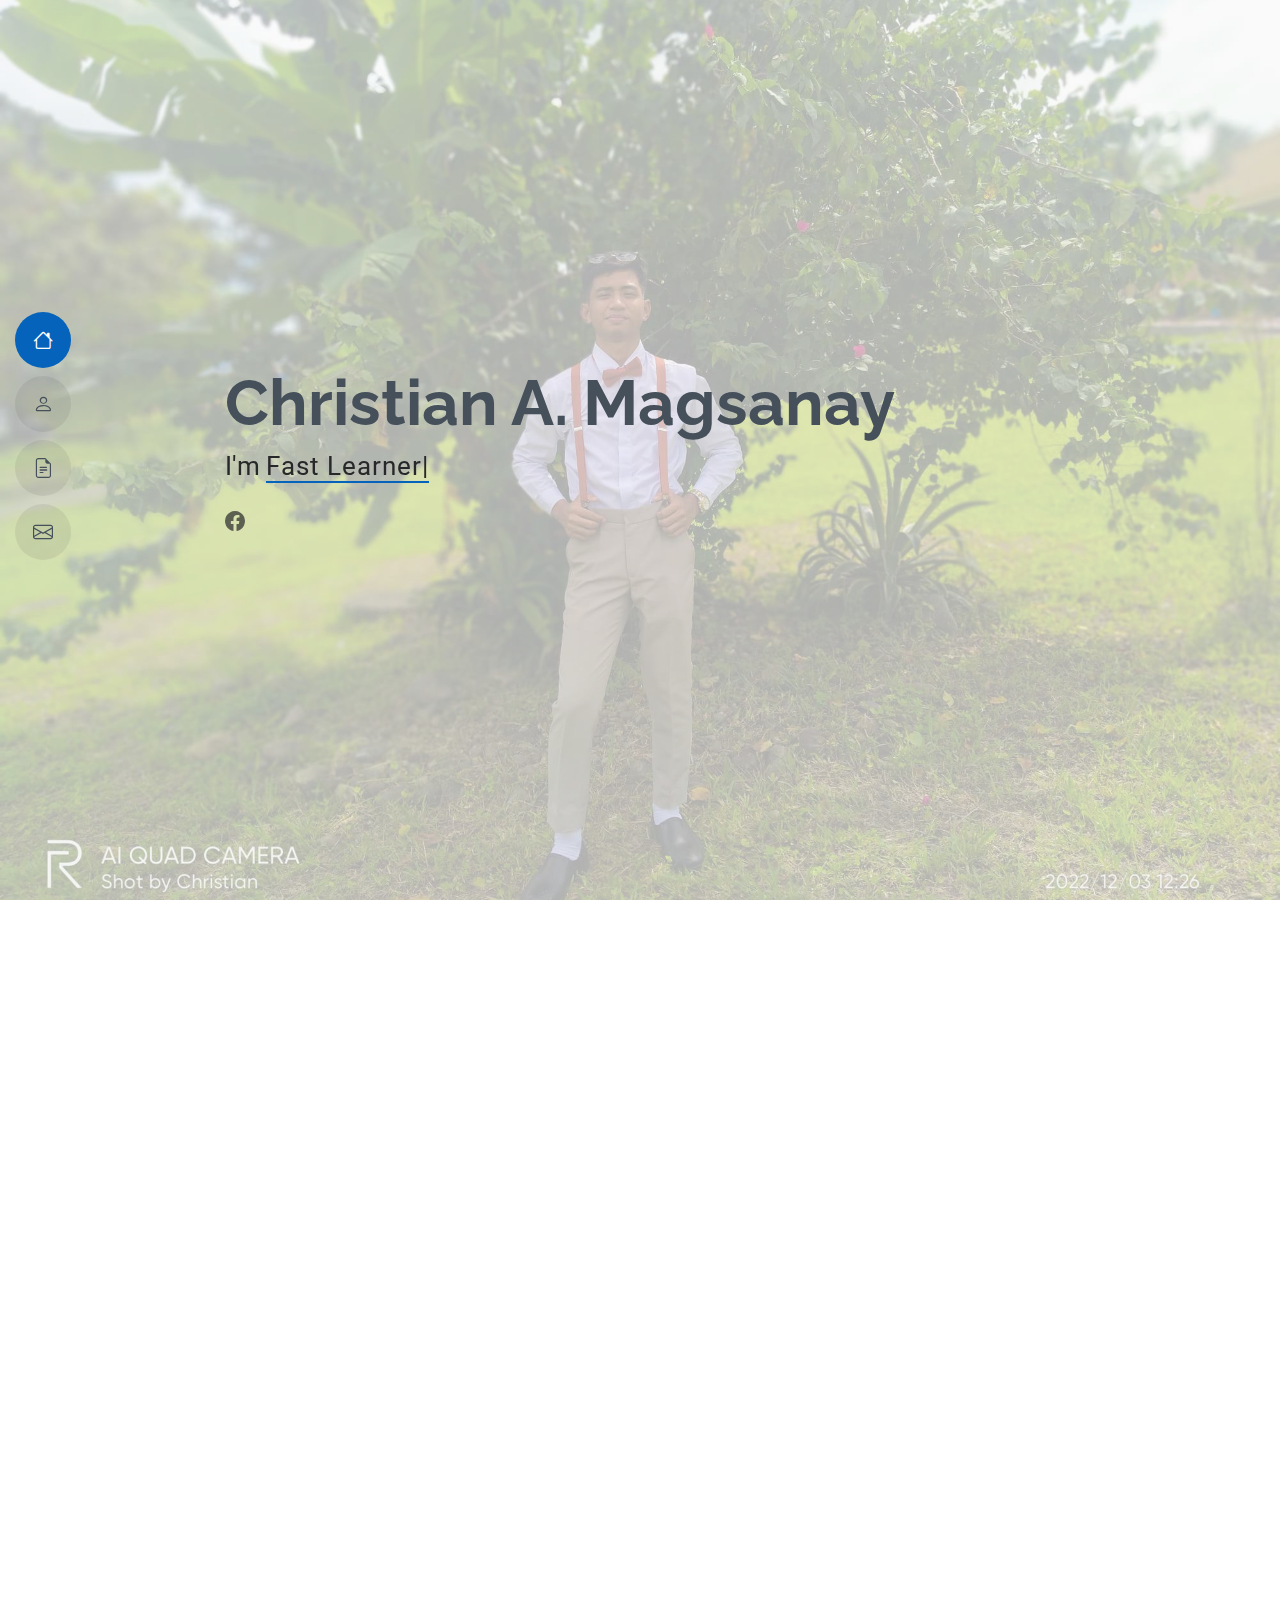
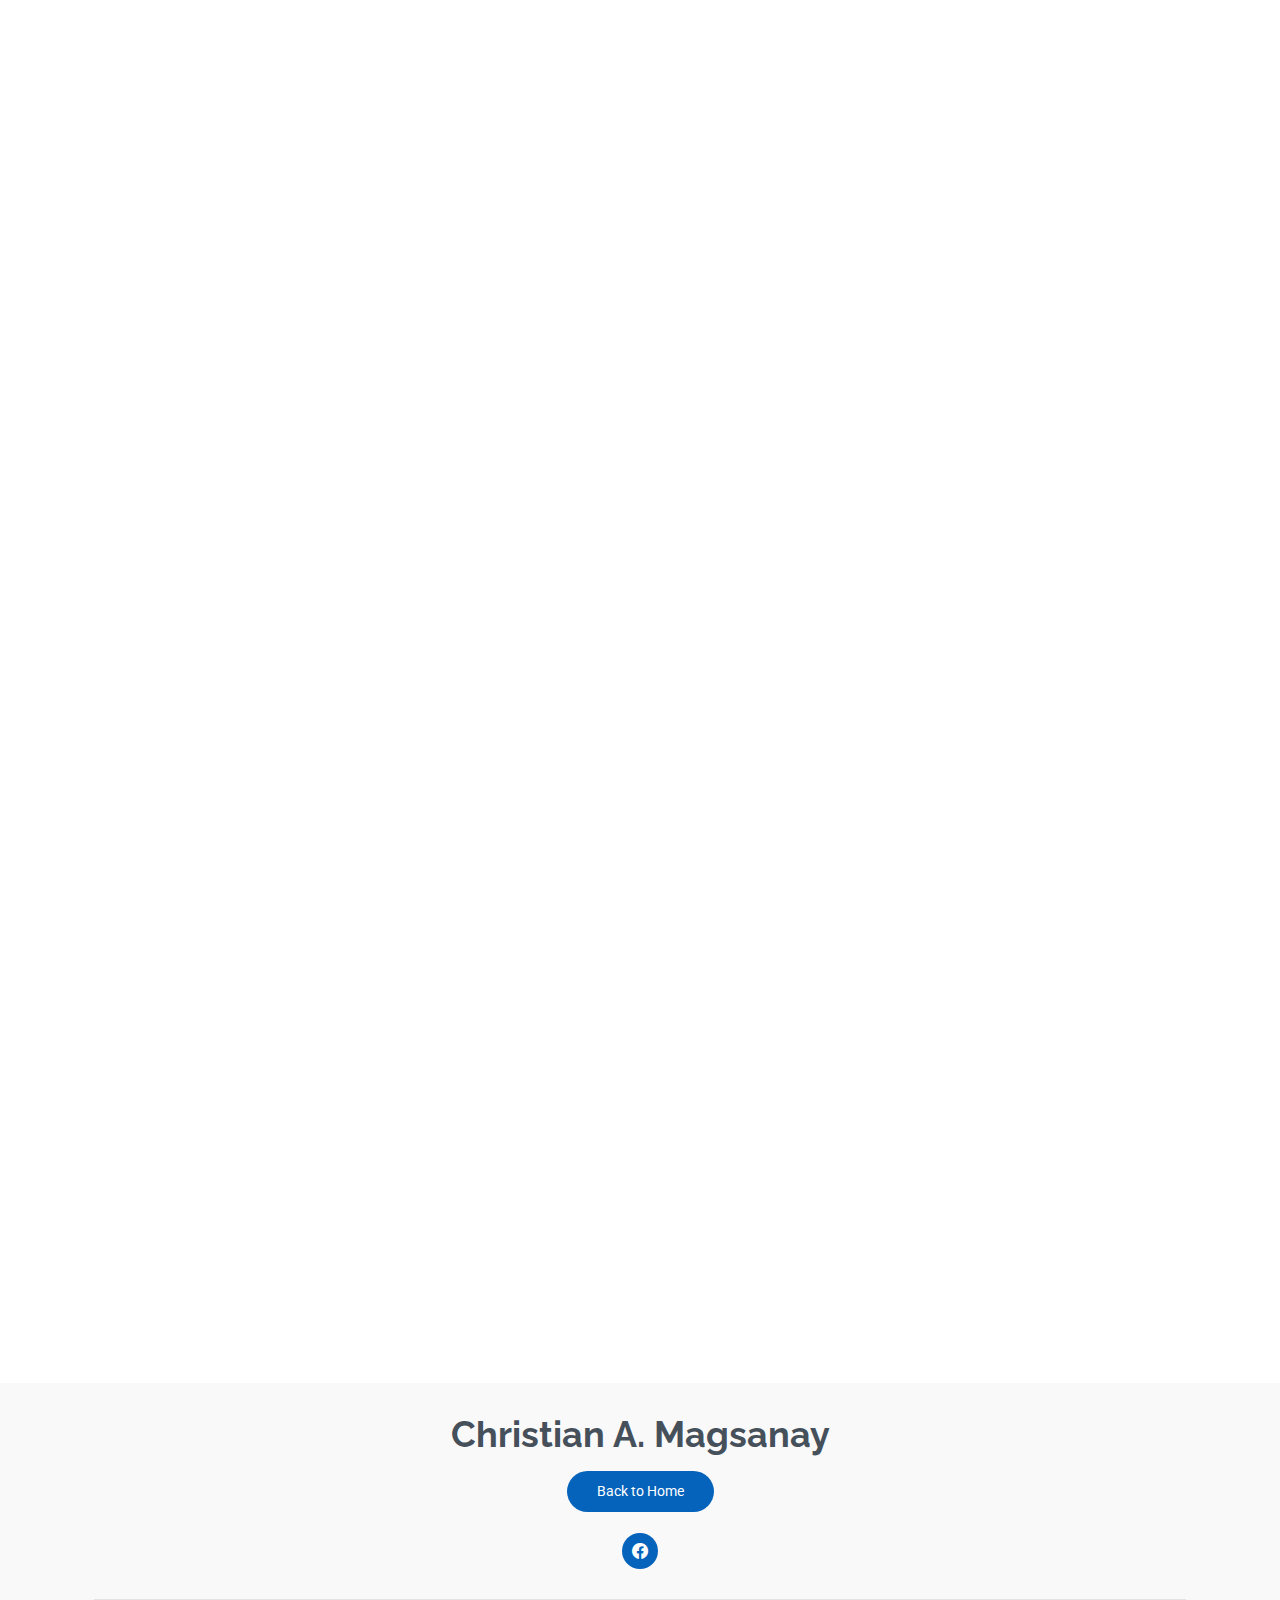
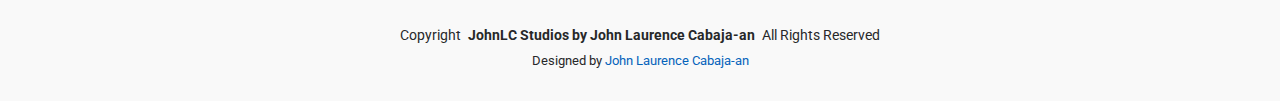
<file: magsanay.html>
<!DOCTYPE html>
<html lang="en">

<head>
  <meta charset="utf-8">
  <meta content="width=device-width, initial-scale=1.0" name="viewport">
  <title>Portfolio Site - Marcellano</title>
  <meta content="" name="description">
  <meta content="" name="keywords">

  <!-- Favicons -->
  <link href="assets/img/johnlcstudios.png" rel="icon">
  <link href="assets/img/johnlcstudios.png" rel="apple-touch-icon">

  <!-- Fonts -->
  <link href="https://fonts.googleapis.com" rel="preconnect">
  <link href="https://fonts.gstatic.com" rel="preconnect" crossorigin>
  <link href="https://fonts.googleapis.com/css2?family=Roboto:ital,wght@0,100;0,300;0,400;0,500;0,700;0,900;1,100;1,300;1,400;1,500;1,700;1,900&family=Poppins:ital,wght@0,100;0,200;0,300;0,400;0,500;0,600;0,700;0,800;0,900;1,100;1,200;1,300;1,400;1,500;1,600;1,700;1,800;1,900&family=Raleway:ital,wght@0,100;0,200;0,300;0,400;0,500;0,600;0,700;0,800;0,900;1,100;1,200;1,300;1,400;1,500;1,600;1,700;1,800;1,900&display=swap" rel="stylesheet">

  <!-- CSS Files -->
  <link href="assets/vendor/bootstrap/css/bootstrap.min.css" rel="stylesheet">
  <link href="assets/vendor/bootstrap-icons/bootstrap-icons.css" rel="stylesheet">
  <link href="assets/vendor/aos/aos.css" rel="stylesheet">
  <link href="assets/vendor/glightbox/css/glightbox.min.css" rel="stylesheet">
  <link href="assets/vendor/swiper/swiper-bundle.min.css" rel="stylesheet">

  <!-- Main CSS File -->
  <link href="assets/css/main.css" rel="stylesheet">

</head>

<body class="index-page">

  <header id="header" class="header d-flex flex-column justify-content-center">

    <i class="header-toggle d-xl-none bi bi-list"></i>

    <nav id="navmenu" class="navmenu">
      <ul>
        <li><a href="#hero" class="active"><i class="bi bi-house navicon"></i><span>Home</span></a></li>
        <li><a href="#about"><i class="bi bi-person navicon"></i><span>About</span></a></li>
        <li><a href="#resume"><i class="bi bi-file-earmark-text navicon"></i><span>Resume</span></a></li><li><a href="#contact"><i class="bi bi-envelope navicon"></i><span>Contact</span></a></li>
      </ul>
    </nav>

  </header>

  <main class="main">

    <!-- Hero Section -->
    <section id="hero" class="hero section light-background">

      <img src="assets/img/magsanay-hero.jpg" alt="">

      <div class="container" data-aos="zoom-out">
        <div class="row justify-content-center">
          <div class="col-lg-9">
            <h2>Christian A. Magsanay</h2>
            <p>I'm <span class="typed" data-typed-items="Fast Learner, Computer literate, Attention to details">Fast Learner</span><span class="typed-cursor typed-cursor--blink" aria-hidden="true"></span></p>
            <div class="social-links">
              <a href="https://www.facebook.com/christian.magsanay.14"><i class="bi bi-facebook"></i></a>
            </div>
          </div>
        </div>
      </div>

    </section><!-- /Hero Section -->

    <!-- About Section -->
    <section id="about" class="about section">

      <!-- Section Title -->
      <div class="container section-title" data-aos="fade-up">
        <h2>About</h2>
        <p>utilize my skills and apply my knowledge and work dynamically toward the growth of the organization , leading to personal and professional growth. </p>
          </div>

      <div class="container" data-aos="fade-up" data-aos-delay="100">

        <div class="row gy-4 justify-content-center">
          <div class="col-lg-4">
            <img src="assets/img/magsanay.jpg" class="img-fluid" alt="">
          </div>
          <div class="col-lg-8 content">
            <h2></h2>
            <p class="fst-italic py-3">
            </p>
            <div class="row">
              <div class="col-lg-6">
                <ul>
                  <li><i class="bi bi-chevron-right"></i> <strong>Birthday:</strong> <span>23 May 2004</span></li>
                  <li><i class="bi bi-chevron-right"></i> <strong>Phone:</strong> <span>0951 490 8412</span></li>
                  <li><i class="bi bi-chevron-right"></i> <strong>City:</strong> <span>Carigara Leyte </span></li>
                </ul>
              </div>
              <div class="col-lg-6">
                <ul>
                  <li><i class="bi bi-chevron-right"></i> <strong>Age:</strong> <span>20</span></li>
                  <li><i class="bi bi-chevron-right"></i> <strong>Degree:</strong> <span>Bachelor</span></li>
                  <li><i class="bi bi-chevron-right"></i> <strong>Email:</strong> <span>christianmagsanay31@gmail.com</span></li>
                </ul>
              </div>
            </div>
            <p class="py-3">
            </p>
          </div>
        </div>

      </div>

    </section><!-- /About Section -->

    <!-- Skills Section -->
    <section id="skills" class="skills section">

      <!-- Section Title -->
      <div class="container section-title" data-aos="fade-up">
        <h2>Skills</h2>
      </div><!-- End Section Title -->

      <div class="container" data-aos="fade-up" data-aos-delay="100">

        <div class="row skills-content skills-animation">

          <div class="col-lg-6">

            <div class="progress">
              <span class="skill"><span>HTML</span> <i class="val">40%</i></span>
              <div class="progress-bar-wrap">
                <div class="progress-bar" role="progressbar" aria-valuenow="40" aria-valuemin="0" aria-valuemax="100"></div>
              </div>
            </div><!-- End Skills Item -->

            <div class="progress">
              <span class="skill"><span>CSS</span> <i class="val">55%</i></span>
              <div class="progress-bar-wrap">
                <div class="progress-bar" role="progressbar" aria-valuenow="55" aria-valuemin="0" aria-valuemax="100"></div>
              </div>
            </div><!-- End Skills Item -->

            <div class="progress">
              <span class="skill"><span>JavaScript</span> <i class="val">45%</i></span>
              <div class="progress-bar-wrap">
                <div class="progress-bar" role="progressbar" aria-valuenow="45" aria-valuemin="0" aria-valuemax="100"></div>
              </div>
            </div><!-- End Skills Item -->

          </div>

          <div class="col-lg-6">

            <div class="progress">
              <span class="skill"><span>PHP</span> <i class="val">20%</i></span>
              <div class="progress-bar-wrap">
                <div class="progress-bar" role="progressbar" aria-valuenow="20" aria-valuemin="0" aria-valuemax="100"></div>
              </div>
            </div><!-- End Skills Item -->

            <div class="progress">
              <span class="skill"><span>WordPress/CMS</span> <i class="val">65%</i></span>
              <div class="progress-bar-wrap">
                <div class="progress-bar" role="progressbar" aria-valuenow="65" aria-valuemin="0" aria-valuemax="100"></div>
              </div>
            </div><!-- End Skills Item -->

          </div>

        </div>

      </div>

    </section><!-- /Skills Section -->

    <!-- Resume Section -->
    <section id="resume" class="resume section">

      <!-- Section Title -->
      <div class="container section-title" data-aos="fade-up">
        <h2>Resume</h2>
      </div>

      <div class="container">

        <div class="row">

          <div class="col-lg-6" data-aos="fade-up" data-aos-delay="100">
            <h3 class="resume-title">Download Resume</h3>

            <div class="resume-item pb-0">
              <h4>Christian A. Magsanay</h4>
              <button><a href="www.sourceforge.com/magsanayresume.pdf">Download Resume</a></button>
            </div>  
          </div>

        </div>

      </div>

    </section>

    <!-- Contact Section -->
    <section id="contact" class="contact section">

      <!-- Section Title -->
      <div class="container section-title" data-aos="fade-up">
        <h2>Contact</h2>
      </div><!-- End Section Title -->

      <div class="container" data-aos="fade" data-aos-delay="100">

        <div class="row gy-4">

          <div class="col-lg-4">
            <div class="info-item d-flex" data-aos="fade-up" data-aos-delay="200">
              <i class="bi bi-geo-alt flex-shrink-0"></i>
              <div>
                <h3>Address</h3>
                <p>Brgy. Binibihan, Carigara Leyte </p>
              </div>
            </div><!-- End Info Item -->

            <div class="info-item d-flex" data-aos="fade-up" data-aos-delay="300">
              <i class="bi bi-telephone flex-shrink-0"></i>
              <div>
                <h3>Call Us</h3>
                <p>0951 490 8412</p>
              </div>
            </div><!-- End Info Item -->

            <div class="info-item d-flex" data-aos="fade-up" data-aos-delay="400">
              <i class="bi bi-envelope flex-shrink-0"></i>
              <div>
                <h3>Email Us</h3>
                <p>christianmagsanay31@gmail.com</p>
              </div>
            </div><!-- End Info Item -->

          </div>

          <div class="col-lg-8">
            <form action="forms/contact.php" method="post" class="php-email-form" data-aos="fade-up" data-aos-delay="200">
              <div class="row gy-4">

                <div class="col-md-6">
                  <input type="text" name="name" class="form-control" placeholder="Your Name" required="">
                </div>

                <div class="col-md-6 ">
                  <input type="email" class="form-control" name="email" placeholder="Your Email" required="">
                </div>

                <div class="col-md-12">
                  <input type="text" class="form-control" name="subject" placeholder="Subject" required="">
                </div>

                <div class="col-md-12">
                  <textarea class="form-control" name="message" rows="6" placeholder="Message" required=""></textarea>
                </div>

                <div class="col-md-12 text-center">
                  <div class="loading">Loading</div>
                  <div class="error-message"></div>
                  <div class="sent-message">Your message has been sent. Thank you!</div>

                  <button type="submit">Send Message</button>
                </div>

              </div>
            </form>
          </div><!-- End Contact Form -->

        </div>

      </div>

    </section><!-- /Contact Section -->

  </main>

  <footer id="footer" class="footer position-relative light-background">
    <div class="container">
      <h3 class="sitename">Christian A. Magsanay</h3>
      <button class="BacktoHome"><a href="index.html">Back to Home</a></button>
      <br>
      <br>
      <div class="social-links d-flex justify-content-center">
        <a href="https://www.facebook.com/christian.magsanay.14"><i class="bi bi-facebook"></i></a>
      </div>
      <div class="container">
        <div class="copyright">
          <span>Copyright</span> <strong class="px-1 sitename">JohnLC Studios by John Laurence Cabaja-an</strong> <span>All Rights Reserved</span>
        </div>
        <div class="credits">
          Designed by <a href="https://www.facebook.com/jlcabajaan/">John Laurence Cabaja-an</a>
        </div>
      </div>
    </div>
  </footer>

  <a href="#" id="scroll-top" class="scroll-top d-flex align-items-center justify-content-center"><i class="bi bi-arrow-up-short"></i></a>

  <div id="preloader"></div>

  <script src="assets/vendor/bootstrap/js/bootstrap.bundle.min.js"></script>
  <script src="assets/vendor/php-email-form/validate.js"></script>
  <script src="assets/vendor/aos/aos.js"></script>
  <script src="assets/vendor/typed.js/typed.umd.js"></script>
  <script src="assets/vendor/purecounter/purecounter_vanilla.js"></script>
  <script src="assets/vendor/waypoints/noframework.waypoints.js"></script>
  <script src="assets/vendor/glightbox/js/glightbox.min.js"></script>
  <script src="assets/vendor/imagesloaded/imagesloaded.pkgd.min.js"></script>
  <script src="assets/vendor/isotope-layout/isotope.pkgd.min.js"></script>
  <script src="assets/vendor/swiper/swiper-bundle.min.js"></script>

  <script src="assets/js/main.js"></script>

</body>

</html>
</file>
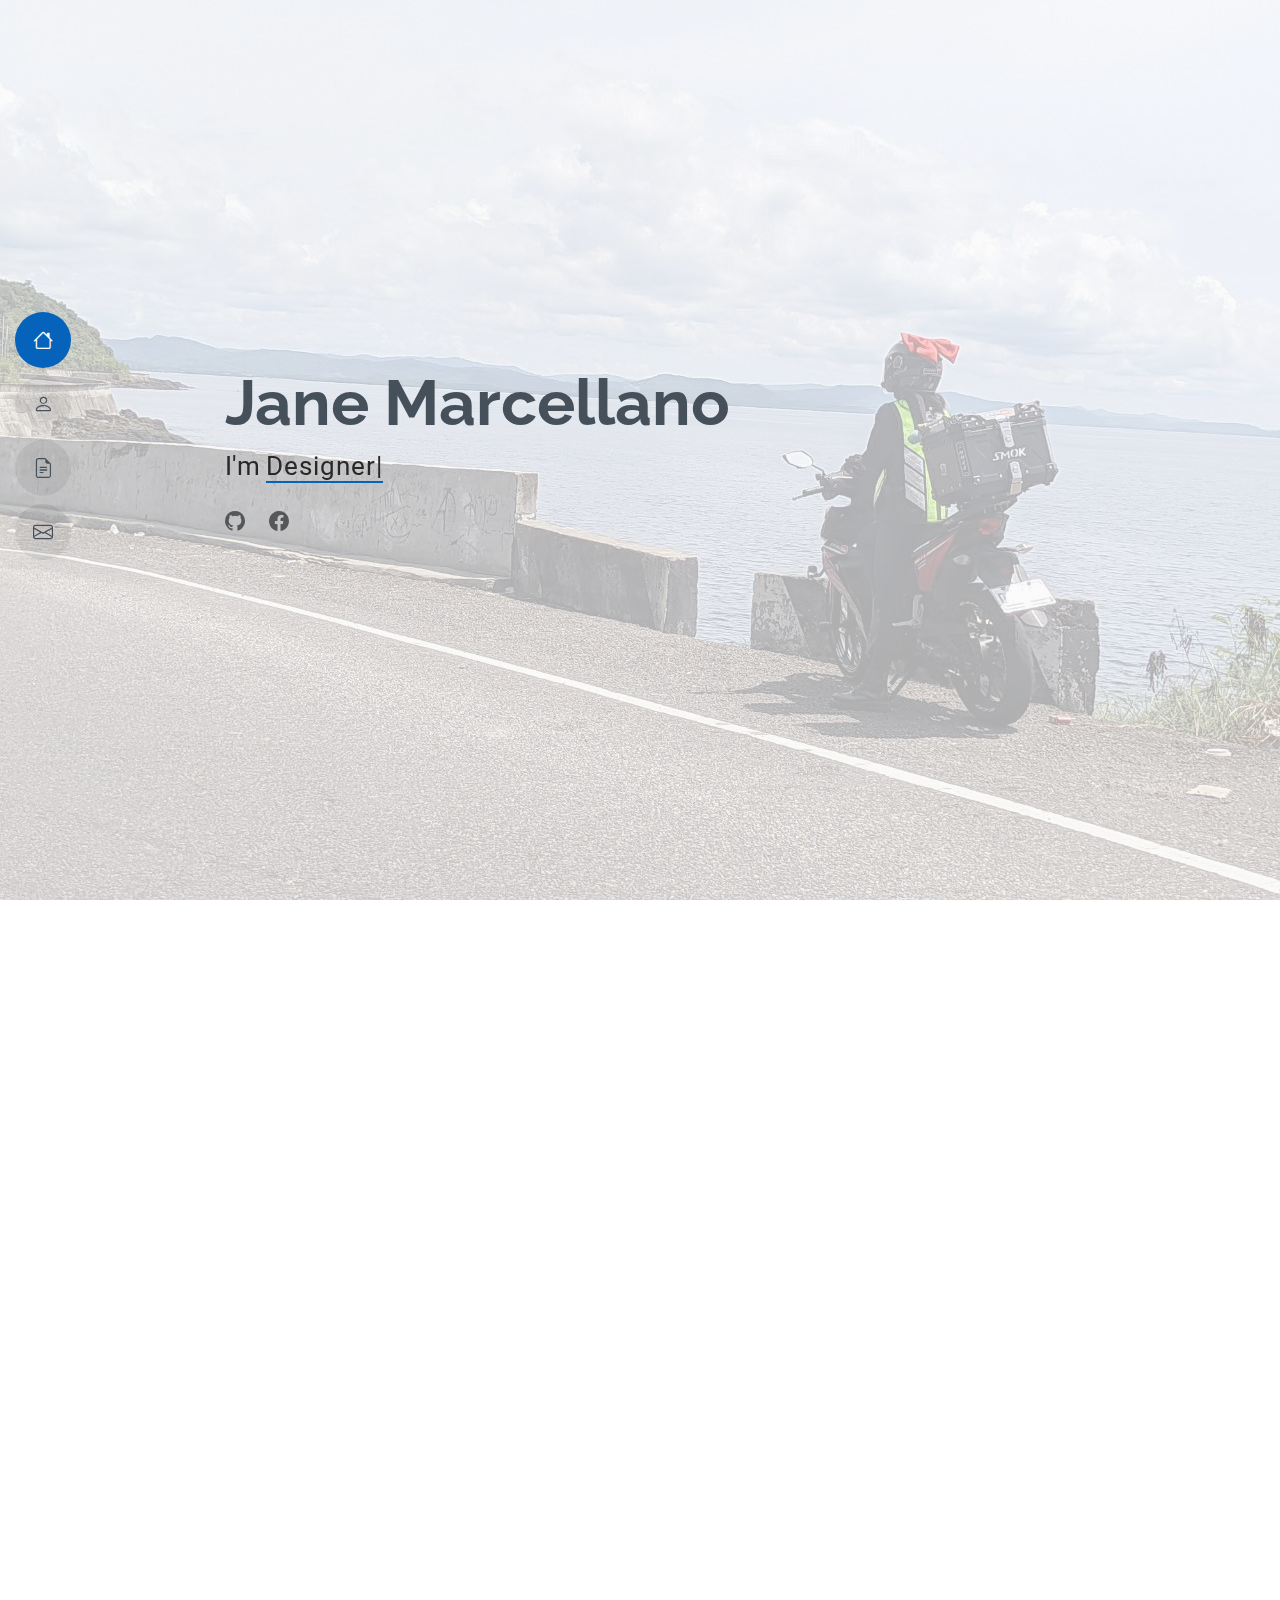
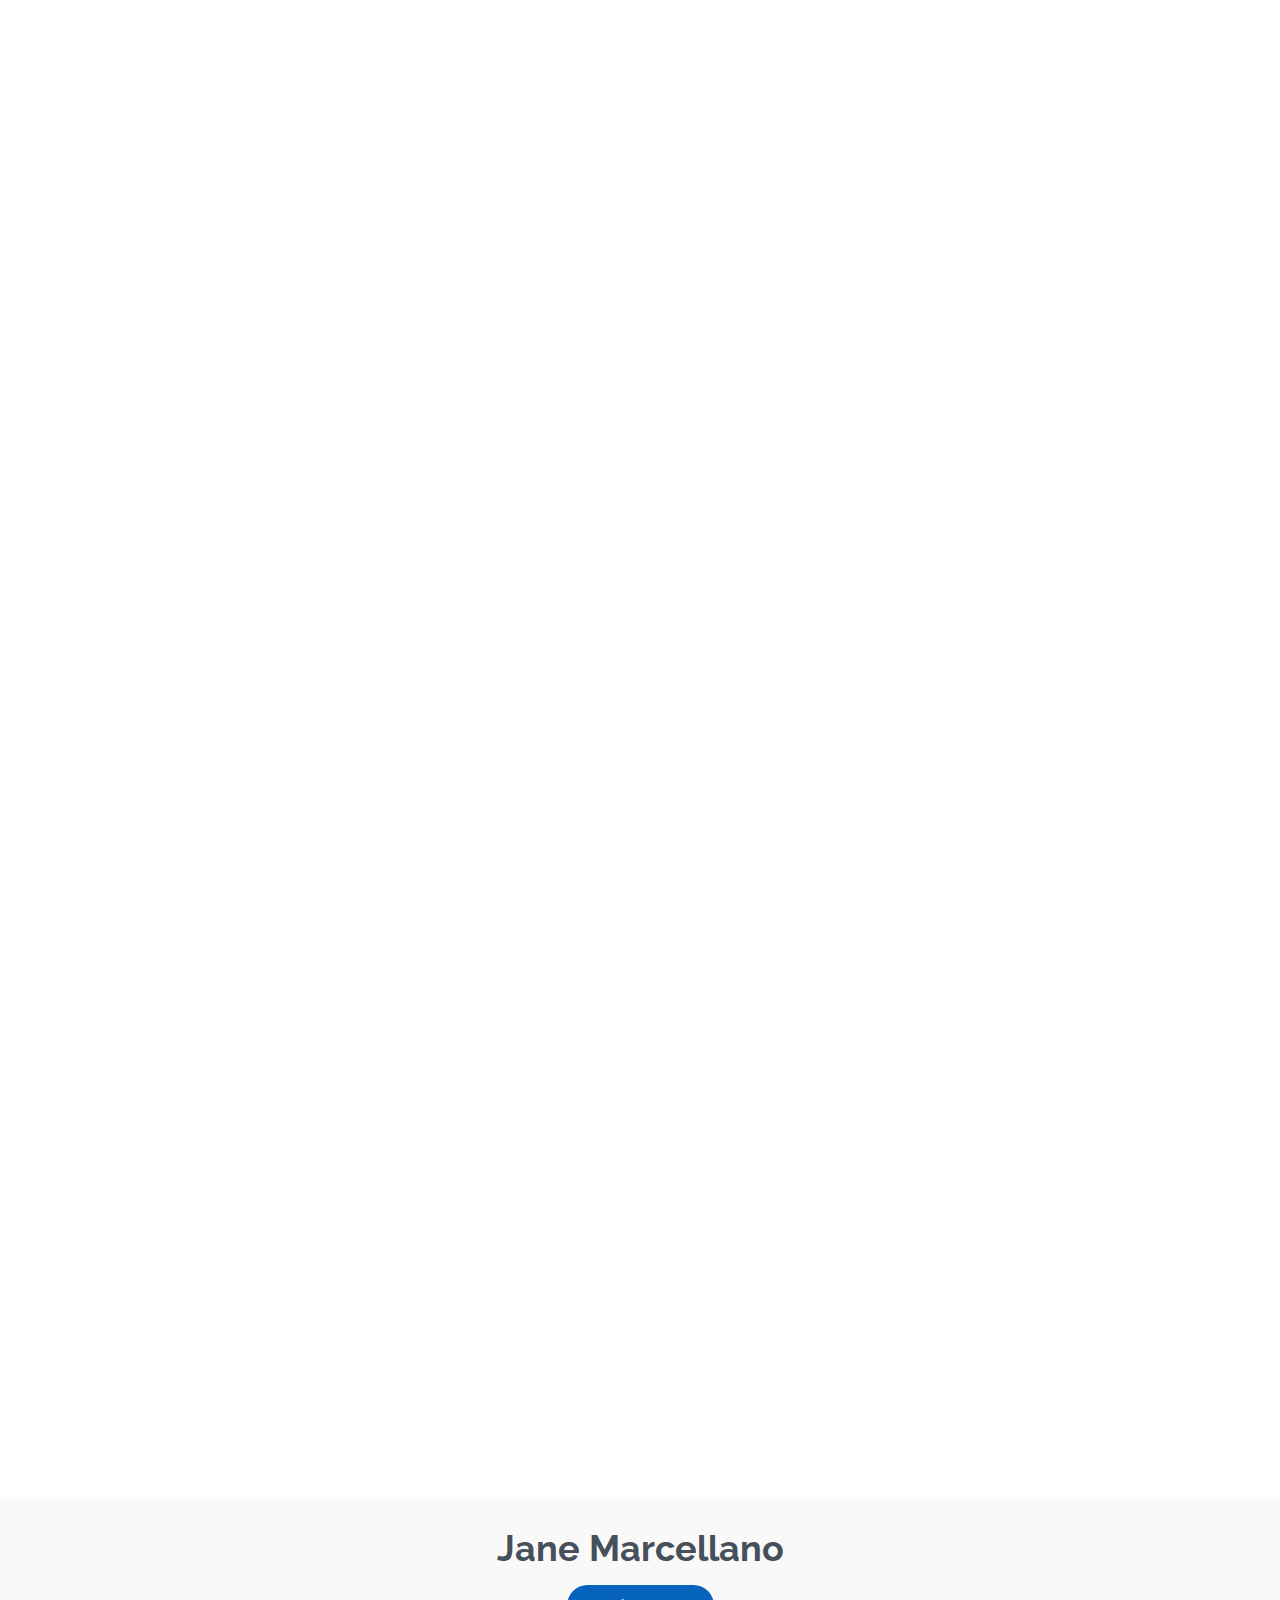
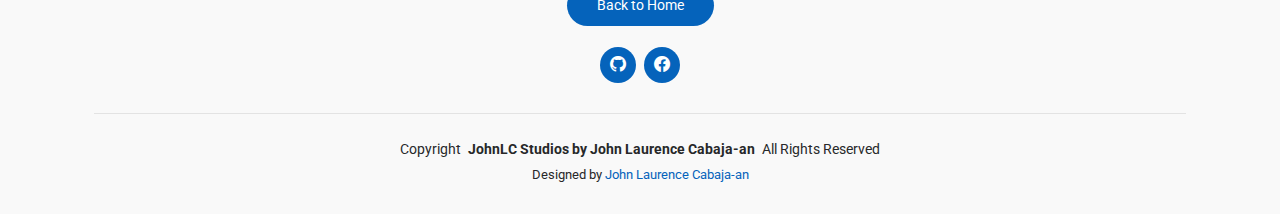
<file: marcellano.html>
<!DOCTYPE html>
<html lang="en">

<head>
  <meta charset="utf-8">
  <meta content="width=device-width, initial-scale=1.0" name="viewport">
  <title>Portfolio Site - Marcellano</title>
  <meta content="" name="description">
  <meta content="" name="keywords">

  <!-- Favicons -->
  <link href="assets/img/johnlcstudios.png" rel="icon">
  <link href="assets/img/johnlcstudios.png" rel="apple-touch-icon">

  <!-- Fonts -->
  <link href="https://fonts.googleapis.com" rel="preconnect">
  <link href="https://fonts.gstatic.com" rel="preconnect" crossorigin>
  <link href="https://fonts.googleapis.com/css2?family=Roboto:ital,wght@0,100;0,300;0,400;0,500;0,700;0,900;1,100;1,300;1,400;1,500;1,700;1,900&family=Poppins:ital,wght@0,100;0,200;0,300;0,400;0,500;0,600;0,700;0,800;0,900;1,100;1,200;1,300;1,400;1,500;1,600;1,700;1,800;1,900&family=Raleway:ital,wght@0,100;0,200;0,300;0,400;0,500;0,600;0,700;0,800;0,900;1,100;1,200;1,300;1,400;1,500;1,600;1,700;1,800;1,900&display=swap" rel="stylesheet">

  <!-- CSS Files -->
  <link href="assets/vendor/bootstrap/css/bootstrap.min.css" rel="stylesheet">
  <link href="assets/vendor/bootstrap-icons/bootstrap-icons.css" rel="stylesheet">
  <link href="assets/vendor/aos/aos.css" rel="stylesheet">
  <link href="assets/vendor/glightbox/css/glightbox.min.css" rel="stylesheet">
  <link href="assets/vendor/swiper/swiper-bundle.min.css" rel="stylesheet">

  <!-- Main CSS File -->
  <link href="assets/css/main.css" rel="stylesheet">

</head>

<body class="index-page">

  <header id="header" class="header d-flex flex-column justify-content-center">

    <i class="header-toggle d-xl-none bi bi-list"></i>

    <nav id="navmenu" class="navmenu">
      <ul>
        <li><a href="#hero" class="active"><i class="bi bi-house navicon"></i><span>Home</span></a></li>
        <li><a href="#about"><i class="bi bi-person navicon"></i><span>About</span></a></li>
        <li><a href="#resume"><i class="bi bi-file-earmark-text navicon"></i><span>Resume</span></a></li><li><a href="#contact"><i class="bi bi-envelope navicon"></i><span>Contact</span></a></li>
      </ul>
    </nav>

  </header>

  <main class="main">

    <!-- Hero Section -->
    <section id="hero" class="hero section light-background">

      <img src="assets/img/marcellano-hero.jpg" alt="">

      <div class="container" data-aos="zoom-out">
        <div class="row justify-content-center">
          <div class="col-lg-9">
            <h2>Jane Marcellano</h2>
            <p>I'm <span class="typed" data-typed-items="Designer, Developer, Freelancer">Designer</span><span class="typed-cursor typed-cursor--blink" aria-hidden="true"></span></p>
            <div class="social-links">
              <a href="#"><i class="bi bi-github"></i></a>
              <a href="https://www.facebook.com/jane.marcellano.9"><i class="bi bi-facebook"></i></a>
            </div>
          </div>
        </div>
      </div>

    </section><!-- /Hero Section -->

    <!-- About Section -->
    <section id="about" class="about section">

      <!-- Section Title -->
      <div class="container section-title" data-aos="fade-up">
        <h2>About</h2>
        <p>Hi! I'm Jane Marcellano, a passionate web developer with a focus on building intuitive, user-friendly, and efficient digital experiences. I specialize in developing web-based applications, with expertise in real-time data processing, security measures, and responsive design.
          <br>
          I’m always eager to learn new technologies and improve my skills. Whether it's frontend design, backend logic, or database management, I love creating solutions that make an impact.
          </div>

      <div class="container" data-aos="fade-up" data-aos-delay="100">

        <div class="row gy-4 justify-content-center">
          <div class="col-lg-4">
            <img src="assets/img/marcellano.jpg" class="img-fluid" alt="">
          </div>
          <div class="col-lg-8 content">
            <h2>UI/UX Designer &amp; Web Developer.</h2>
            <p class="fst-italic py-3">
            </p>
            <div class="row">
              <div class="col-lg-6">
                <ul>
                  <li><i class="bi bi-chevron-right"></i> <strong>Birthday:</strong> <span>30 October 2002</span></li>
                  <li><i class="bi bi-chevron-right"></i> <strong>Website:</strong> <span>https://tinyurl.com/xiacraftsonline</span></li>
                  <li><i class="bi bi-chevron-right"></i> <strong>Phone:</strong> <span>0915 537 2750</span></li>
                  <li><i class="bi bi-chevron-right"></i> <strong>City:</strong> <span>Palo Leyte</span></li>
                </ul>
              </div>
              <div class="col-lg-6">
                <ul>
                  <li><i class="bi bi-chevron-right"></i> <strong>Age:</strong> <span>22</span></li>
                  <li><i class="bi bi-chevron-right"></i> <strong>Degree:</strong> <span>Bachelor</span></li>
                  <li><i class="bi bi-chevron-right"></i> <strong>Email:</strong> <span>janemarcellanoc@gmail.com</span></li>
                  <li><i class="bi bi-chevron-right"></i> <strong>Freelance:</strong> <span>Available</span></li>
                </ul>
              </div>
            </div>
            <p class="py-3">
            </p>
          </div>
        </div>

      </div>

    </section><!-- /About Section -->

    <!-- Skills Section -->
    <section id="skills" class="skills section">

      <!-- Section Title -->
      <div class="container section-title" data-aos="fade-up">
        <h2>Skills</h2>
      </div><!-- End Section Title -->

      <div class="container" data-aos="fade-up" data-aos-delay="100">

        <div class="row skills-content skills-animation">

          <div class="col-lg-6">

            <div class="progress">
              <span class="skill"><span>HTML</span> <i class="val">45%</i></span>
              <div class="progress-bar-wrap">
                <div class="progress-bar" role="progressbar" aria-valuenow="45" aria-valuemin="0" aria-valuemax="100"></div>
              </div>
            </div><!-- End Skills Item -->

            <div class="progress">
              <span class="skill"><span>CSS</span> <i class="val">60%</i></span>
              <div class="progress-bar-wrap">
                <div class="progress-bar" role="progressbar" aria-valuenow="60" aria-valuemin="0" aria-valuemax="100"></div>
              </div>
            </div><!-- End Skills Item -->

            <div class="progress">
              <span class="skill"><span>JavaScript</span> <i class="val">50%</i></span>
              <div class="progress-bar-wrap">
                <div class="progress-bar" role="progressbar" aria-valuenow="50" aria-valuemin="0" aria-valuemax="100"></div>
              </div>
            </div><!-- End Skills Item -->

          </div>

          <div class="col-lg-6">

            <div class="progress">
              <span class="skill"><span>PHP</span> <i class="val">20%</i></span>
              <div class="progress-bar-wrap">
                <div class="progress-bar" role="progressbar" aria-valuenow="20" aria-valuemin="0" aria-valuemax="100"></div>
              </div>
            </div><!-- End Skills Item -->

            <div class="progress">
              <span class="skill"><span>WordPress/CMS</span> <i class="val">70%</i></span>
              <div class="progress-bar-wrap">
                <div class="progress-bar" role="progressbar" aria-valuenow="70" aria-valuemin="0" aria-valuemax="100"></div>
              </div>
            </div><!-- End Skills Item -->

          </div>

        </div>

      </div>

    </section><!-- /Skills Section -->

    <!-- Resume Section -->
    <section id="resume" class="resume section">

      <!-- Section Title -->
      <div class="container section-title" data-aos="fade-up">
        <h2>Resume</h2>
      </div>

      <div class="container">

        <div class="row">

          <div class="col-lg-6" data-aos="fade-up" data-aos-delay="100">
            <h3 class="resume-title">Download Resume</h3>

            <div class="resume-item pb-0">
              <h4>Jane Marcellano</h4>
              <button><a href="www.sourceforge.com/marcellanoresume.pdf">Download Resume</a></button>
            </div>  
          </div>

        </div>

      </div>

    </section>

    <!-- Contact Section -->
    <section id="contact" class="contact section">

      <!-- Section Title -->
      <div class="container section-title" data-aos="fade-up">
        <h2>Contact</h2>
      </div><!-- End Section Title -->

      <div class="container" data-aos="fade" data-aos-delay="100">

        <div class="row gy-4">

          <div class="col-lg-4">
            <div class="info-item d-flex" data-aos="fade-up" data-aos-delay="200">
              <i class="bi bi-geo-alt flex-shrink-0"></i>
              <div>
                <h3>Address</h3>
                <p>Brgy. San Miguel Palo Leyte</p>
              </div>
            </div><!-- End Info Item -->

            <div class="info-item d-flex" data-aos="fade-up" data-aos-delay="300">
              <i class="bi bi-telephone flex-shrink-0"></i>
              <div>
                <h3>Call Us</h3>
                <p>0915 537 2750</p>
              </div>
            </div><!-- End Info Item -->

            <div class="info-item d-flex" data-aos="fade-up" data-aos-delay="400">
              <i class="bi bi-envelope flex-shrink-0"></i>
              <div>
                <h3>Email Us</h3>
                <p>janemarcellanoc@gmail.com</p>
              </div>
            </div><!-- End Info Item -->

          </div>

          <div class="col-lg-8">
            <form action="forms/contact.php" method="post" class="php-email-form" data-aos="fade-up" data-aos-delay="200">
              <div class="row gy-4">

                <div class="col-md-6">
                  <input type="text" name="name" class="form-control" placeholder="Your Name" required="">
                </div>

                <div class="col-md-6 ">
                  <input type="email" class="form-control" name="email" placeholder="Your Email" required="">
                </div>

                <div class="col-md-12">
                  <input type="text" class="form-control" name="subject" placeholder="Subject" required="">
                </div>

                <div class="col-md-12">
                  <textarea class="form-control" name="message" rows="6" placeholder="Message" required=""></textarea>
                </div>

                <div class="col-md-12 text-center">
                  <div class="loading">Loading</div>
                  <div class="error-message"></div>
                  <div class="sent-message">Your message has been sent. Thank you!</div>

                  <button type="submit">Send Message</button>
                </div>

              </div>
            </form>
          </div><!-- End Contact Form -->

        </div>

      </div>

    </section><!-- /Contact Section -->

  </main>

  <footer id="footer" class="footer position-relative light-background">
    <div class="container">
      <h3 class="sitename">Jane Marcellano</h3>
      <button class="BacktoHome"><a href="index.html">Back to Home</a></button>
      <br>
      <br>
      <div class="social-links d-flex justify-content-center">
        <a href=""><i class="bi bi-github"></i></a>
        <a href="https://www.facebook.com/jane.marcellano.9"><i class="bi bi-facebook"></i></a>
      </div>
      <div class="container">
        <div class="copyright">
          <span>Copyright</span> <strong class="px-1 sitename">JohnLC Studios by John Laurence Cabaja-an</strong> <span>All Rights Reserved</span>
        </div>
        <div class="credits">
          Designed by <a href="https://www.facebook.com/jlcabajaan/">John Laurence Cabaja-an</a>
        </div>
      </div>
    </div>
  </footer>

  <a href="#" id="scroll-top" class="scroll-top d-flex align-items-center justify-content-center"><i class="bi bi-arrow-up-short"></i></a>

  <div id="preloader"></div>

  <script src="assets/vendor/bootstrap/js/bootstrap.bundle.min.js"></script>
  <script src="assets/vendor/php-email-form/validate.js"></script>
  <script src="assets/vendor/aos/aos.js"></script>
  <script src="assets/vendor/typed.js/typed.umd.js"></script>
  <script src="assets/vendor/purecounter/purecounter_vanilla.js"></script>
  <script src="assets/vendor/waypoints/noframework.waypoints.js"></script>
  <script src="assets/vendor/glightbox/js/glightbox.min.js"></script>
  <script src="assets/vendor/imagesloaded/imagesloaded.pkgd.min.js"></script>
  <script src="assets/vendor/isotope-layout/isotope.pkgd.min.js"></script>
  <script src="assets/vendor/swiper/swiper-bundle.min.js"></script>

  <script src="assets/js/main.js"></script>

</body>

</html>
</file>
<file: assets/css/main.css>
/* Fonts */
:root {
  --default-font: "Roboto",  system-ui, -apple-system, "Segoe UI", Roboto, "Helvetica Neue", Arial, "Noto Sans", "Liberation Sans", sans-serif, "Apple Color Emoji", "Segoe UI Emoji", "Segoe UI Symbol", "Noto Color Emoji";
  --heading-font: "Raleway",  sans-serif;
  --nav-font: "Poppins",  sans-serif;
}

/* Global Colors - The following color variables are used throughout the website. Updating them here will change the color scheme of the entire website */
:root { 
  --background-color: #ffffff; /* Background color for the entire website, including individual sections */
  --default-color: #272829; /* Default color used for the majority of the text content across the entire website */
  --heading-color: #45505b; /* Color for headings, subheadings and title throughout the website */
  --accent-color: #0563bb; /* Accent color that represents your brand on the website. It's used for buttons, links, and other elements that need to stand out */
  --surface-color: #ffffff; /* The surface color is used as a background of boxed elements within sections, such as cards, icon boxes, or other elements that require a visual separation from the global background. */
  --contrast-color: #ffffff; /* Contrast color for text, ensuring readability against backgrounds of accent, heading, or default colors. */
}

/* Nav Menu Colors - The following color variables are used specifically for the navigation menu. They are separate from the global colors to allow for more customization options */
:root {
  --nav-color: #45505b;  /* The default color of the main navmenu links */
  --nav-hover-color: #0563bb; /* Applied to main navmenu links when they are hovered over or active */
  --nav-mobile-background-color: #ffffff; /* Used as the background color for mobile navigation menu */
  --nav-dropdown-background-color: #ffffff; /* Used as the background color for dropdown items that appear when hovering over primary navigation items */
  --nav-dropdown-color: #212529; /* Used for navigation links of the dropdown items in the navigation menu. */
  --nav-dropdown-hover-color: #0563bb; /* Similar to --nav-hover-color, this color is applied to dropdown navigation links when they are hovered over. */
}

/* Color Presets - These classes override global colors when applied to any section or element, providing reuse of the sam color scheme. */

.light-background {
  --background-color: #f9f9f9;
  --surface-color: #ffffff;
}

.dark-background {
  --background-color: #060606;
  --default-color: #ffffff;
  --heading-color: #ffffff;
  --surface-color: #252525;
  --contrast-color: #ffffff;
}

/* Smooth scroll */
:root {
  scroll-behavior: smooth;
}

/*--------------------------------------------------------------
# General Styling & Shared Classes
--------------------------------------------------------------*/
body {
  color: var(--default-color);
  background-color: var(--background-color);
  font-family: var(--default-font);
}

a {
  color: var(--accent-color);
  text-decoration: none;
  transition: 0.3s;
}

a:hover {
  color: color-mix(in srgb, var(--accent-color), transparent 25%);
  text-decoration: none;
}

h1,
h2,
h3,
h4,
h5,
h6 {
  color: var(--heading-color);
  font-family: var(--heading-font);
}

/* PHP Email Form Messages
------------------------------*/
.php-email-form .error-message {
  display: none;
  background: #df1529;
  color: #ffffff;
  text-align: left;
  padding: 15px;
  margin-bottom: 24px;
  font-weight: 600;
}

.php-email-form .sent-message {
  display: none;
  color: #ffffff;
  background: #059652;
  text-align: center;
  padding: 15px;
  margin-bottom: 24px;
  font-weight: 600;
}

.php-email-form .loading {
  display: none;
  background: var(--surface-color);
  text-align: center;
  padding: 15px;
  margin-bottom: 24px;
}

.php-email-form .loading:before {
  content: "";
  display: inline-block;
  border-radius: 50%;
  width: 24px;
  height: 24px;
  margin: 0 10px -6px 0;
  border: 3px solid var(--accent-color);
  border-top-color: var(--surface-color);
  animation: php-email-form-loading 1s linear infinite;
}

@keyframes php-email-form-loading {
  0% {
    transform: rotate(0deg);
  }

  100% {
    transform: rotate(360deg);
  }
}

/*--------------------------------------------------------------
# Global Header
--------------------------------------------------------------*/
.header {
  color: var(--default-color);
  position: fixed;
  top: 0;
  left: 0;
  bottom: 0;
  padding: 0 15px;
  transition: all ease-in-out 0.3s;
  overflow-y: auto;
  z-index: 997;
  min-width: 200px;
}

@media (max-width: 1199px) {
  .header {
    background-color: var(--background-color);
    border-right: 1px solid color-mix(in srgb, var(--default-color), transparent 90%);
    width: 300px;
    left: -100%;
  }
}

@media (min-width: 1200px) and (max-width: 1600px) {
  .header~main {
    margin-left: 160px;
  }

  .header~main .hero {
    margin-left: -160px;
    width: 100vw;
  }
}

.header.header-show {
  left: 0;
}

.header .header-toggle {
  color: var(--contrast-color);
  background-color: var(--accent-color);
  font-size: 22px;
  display: flex;
  align-items: center;
  justify-content: center;
  width: 40px;
  height: 40px;
  border-radius: 50%;
  cursor: pointer;
  position: fixed;
  top: 15px;
  right: 15px;
  z-index: 9999;
  transition: background-color 0.3s;
}

.header .header-toggle:hover {
  color: var(--contrast-color);
  background-color: color-mix(in srgb, var(--accent-color) 90%, white 15%);
}

/*--------------------------------------------------------------
# Navigation Menu
--------------------------------------------------------------*/
.navmenu {
  padding: 0;
  z-index: 9997;
}

.navmenu ul {
  list-style: none;
  padding: 0 0 20px 0;
  margin: 0;
  width: 140px;
}

.navmenu a,
.navmenu a:focus {
  color: var(--nav-color);
  font-family: var(--nav-font);
  display: flex;
  align-items: center;
  padding: 10px 18px;
  margin-bottom: 8px;
  font-size: 15px;
  border-radius: 50px;
  background: color-mix(in srgb, var(--default-color), transparent 92%);
  height: 56px;
  width: 100%;
  overflow: hidden;
  transition: 0.3s;
}

.navmenu a i,
.navmenu a:focus i {
  font-size: 20px;
}

.navmenu a span,
.navmenu a:focus span {
  padding: 0 5px 0 7px;
}

@media (min-width: 992px) {

  .navmenu a,
  .navmenu a:focus {
    max-width: 56px;
  }

  .navmenu a span,
  .navmenu a:focus span {
    display: none;
  }
}

.navmenu a:hover,
.navmenu .active,
.navmenu .active:focus,
.navmenu li:hover>a {
  color: var(--contrast-color);
  background: var(--nav-hover-color);
}

.navmenu a:hover,
.navmenu li:hover>a {
  max-width: 100%;
  color: var(--contrast-color);
}

.navmenu a:hover span,
.navmenu li:hover>a span {
  display: block;
}

/*--------------------------------------------------------------
# Global Footer
--------------------------------------------------------------*/
.footer {
  color: var(--default-color);
  background-color: var(--background-color);
  font-size: 14px;
  text-align: center;
  padding: 30px 0;
  position: relative;
}

.footer h3 {
  font-size: 36px;
  font-weight: 700;
  position: relative;
  padding: 0;
  margin: 0 0 15px 0;
}

.footer p {
  font-size: 15;
  font-style: italic;
  padding: 0;
  margin: 0 0 30px 0;
}

.footer .social-links {
  margin: 0 0 30px 0;
}

.footer .social-links a {
  font-size: 16px;
  display: flex;
  align-items: center;
  justify-content: center;
  background: var(--accent-color);
  color: var(--contrast-color);
  line-height: 1;
  margin: 0 4px;
  border-radius: 50%;
  text-align: center;
  width: 36px;
  height: 36px;
  transition: 0.3s;
}

.footer .social-links a:hover {
  background: color-mix(in srgb, var(--accent-color), transparent 20%);
  text-decoration: none;
}

.footer .copyright {
  padding-top: 25px;
  border-top: 1px solid color-mix(in srgb, var(--default-color), transparent 90%);
}

.footer .credits {
  font-size: 13px;
  padding-top: 5px;
}

/*--------------------------------------------------------------
# Preloader
--------------------------------------------------------------*/
#preloader {
  position: fixed;
  inset: 0;
  z-index: 999999;
  overflow: hidden;
  background: var(--background-color);
  transition: all 0.6s ease-out;
}

#preloader:before {
  content: "";
  position: fixed;
  top: calc(50% - 30px);
  left: calc(50% - 30px);
  border: 6px solid #ffffff;
  border-color: var(--accent-color) transparent var(--accent-color) transparent;
  border-radius: 50%;
  width: 60px;
  height: 60px;
  animation: animate-preloader 1.5s linear infinite;
}

@keyframes animate-preloader {
  0% {
    transform: rotate(0deg);
  }

  100% {
    transform: rotate(360deg);
  }
}

/*--------------------------------------------------------------
# Scroll Top Button
--------------------------------------------------------------*/
.scroll-top {
  position: fixed;
  visibility: hidden;
  opacity: 0;
  right: 15px;
  bottom: -15px;
  z-index: 99999;
  background-color: var(--accent-color);
  width: 44px;
  height: 44px;
  border-radius: 50px;
  transition: all 0.4s;
}

.scroll-top i {
  font-size: 24px;
  color: var(--contrast-color);
  line-height: 0;
}

.scroll-top:hover {
  background-color: color-mix(in srgb, var(--accent-color), transparent 20%);
  color: var(--contrast-color);
}

.scroll-top.active {
  visibility: visible;
  opacity: 1;
  bottom: 15px;
}

/*--------------------------------------------------------------
# Disable aos animation delay on mobile devices
--------------------------------------------------------------*/
@media screen and (max-width: 768px) {
  [data-aos-delay] {
    transition-delay: 0 !important;
  }
}

/*--------------------------------------------------------------
# Global Page Titles & Breadcrumbs
--------------------------------------------------------------*/
.page-title {
  --background-color: color-mix(in srgb, var(--default-color), transparent 96%);
  color: var(--default-color);
  background-color: var(--background-color);
  padding: 20px 0;
  position: relative;
}

.page-title h1 {
  font-size: 28px;
  font-weight: 700;
  margin: 0;
}

.page-title .breadcrumbs ol {
  display: flex;
  flex-wrap: wrap;
  list-style: none;
  padding: 0 0 10px 0;
  margin: 0;
  font-size: 14px;
  font-weight: 400;
}

.page-title .breadcrumbs ol li+li {
  padding-left: 10px;
}

.page-title .breadcrumbs ol li+li::before {
  content: "/";
  display: inline-block;
  padding-right: 10px;
  color: color-mix(in srgb, var(--default-color), transparent 70%);
}

/*--------------------------------------------------------------
# Global Sections
--------------------------------------------------------------*/
section,
.section {
  color: var(--default-color);
  background-color: var(--background-color);
  padding: 60px 0;
  overflow: clip;
}

/*--------------------------------------------------------------
# Global Section Titles
--------------------------------------------------------------*/
.section-title {
  text-align: center;
  padding-bottom: 60px;
  position: relative;
}

.section-title h2 {
  font-size: 32px;
  font-weight: 700;
  margin-bottom: 20px;
  padding-bottom: 20px;
  position: relative;
}

.section-title h2:before {
  content: "";
  position: absolute;
  display: block;
  width: 160px;
  height: 1px;
  background: color-mix(in srgb, var(--default-color), transparent 60%);
  left: 0;
  right: 0;
  bottom: 1px;
  margin: auto;
}

.section-title h2::after {
  content: "";
  position: absolute;
  display: block;
  width: 60px;
  height: 3px;
  background: var(--accent-color);
  left: 0;
  right: 0;
  bottom: 0;
  margin: auto;
}

.section-title p {
  margin-bottom: 0;
}

/*--------------------------------------------------------------
# Hero Section
--------------------------------------------------------------*/
.hero {
  width: 100%;
  min-height: 100vh;
  position: relative;
  padding: 80px 0;
  display: flex;
  align-items: center;
  justify-content: center;
}

.hero img {
  position: absolute;
  inset: 0;
  display: block;
  width: 100%;
  height: 100%;
  object-fit: cover;
  z-index: 1;
}

.hero:before {
  content: "";
  background: color-mix(in srgb, var(--background-color), transparent 30%);
  position: absolute;
  inset: 0;
  z-index: 2;
}

.hero .container {
  position: relative;
  z-index: 3;
}

.hero h2 {
  margin: 0;
  font-size: 64px;
  font-weight: 700;
}

.hero p {
  margin: 5px 0 0 0;
  font-size: 26px;
}

.hero p span {
  letter-spacing: 1px;
  border-bottom: 2px solid var(--accent-color);
}

.hero .social-links {
  margin-top: 25px;
}

.hero .social-links a {
  font-size: 20px;
  display: inline-block;
  color: color-mix(in srgb, var(--default-color), transparent 30%);
  line-height: 1;
  margin-right: 20px;
  transition: 0.3s;
}

.hero .social-links a:hover {
  color: var(--accent-color);
}

@media (max-width: 768px) {
  .hero h2 {
    font-size: 32px;
  }

  .hero p {
    font-size: 20px;
  }
}

/*--------------------------------------------------------------
# About Section
--------------------------------------------------------------*/
.about .content h2 {
  font-weight: 700;
  font-size: 24px;
}

.about .content ul {
  list-style: none;
  padding: 0;
}

.about .content ul li {
  margin-bottom: 20px;
  display: flex;
  align-items: center;
}

.about .content ul strong {
  margin-right: 10px;
}

.about .content ul i {
  font-size: 16px;
  margin-right: 5px;
  color: var(--accent-color);
  line-height: 0;
}

/*--------------------------------------------------------------
# Stats Section
--------------------------------------------------------------*/
.stats i {
  background-color: var(--accent-color);
  color: var(--contrast-color);
  width: 54px;
  height: 54px;
  font-size: 24px;
  border-radius: 50px;
  display: inline-flex;
  align-items: center;
  justify-content: center;
  position: relative;
  z-index: 1;
}

.stats .stats-item {
  margin-top: 10px;
  width: 100%;
  position: relative;
  text-align: center;
  z-index: 0;
}

.stats .stats-item span {
  font-size: 36px;
  display: block;
  font-weight: 700;
  color: color-mix(in srgb, var(--default-color), transparent 20%);
}

.stats .stats-item p {
  padding: 0;
  margin: 0;
  color: color-mix(in srgb, var(--default-color), transparent 50%);
  font-size: 16px;
}

/*--------------------------------------------------------------
# Skills Section
--------------------------------------------------------------*/
.skills .progress {
  height: 60px;
  display: block;
  background: none;
  border-radius: 0;
}

.skills .progress .skill {
  color: var(--heading-color);
  padding: 0;
  margin: 0 0 6px 0;
  text-transform: uppercase;
  display: block;
  font-weight: 600;
  font-family: var(--heading-font);
}

.skills .progress .skill .val {
  float: right;
  font-style: normal;
}

.skills .progress-bar-wrap {
  background: color-mix(in srgb, var(--default-color), transparent 90%);
  height: 10px;
}

.skills .progress-bar {
  width: 1px;
  height: 10px;
  transition: 0.9s;
  background-color: var(--accent-color);
}

/*--------------------------------------------------------------
# Resume Section
--------------------------------------------------------------*/
.resume .resume-title {
  color: var(--heading-color);
  font-size: 26px;
  font-weight: 700;
  margin-top: 20px;
  margin-bottom: 20px;
}

.resume .resume-item {
  padding: 0 0 20px 20px;
  margin-top: -2px;
  border-left: 2px solid var(--accent-color);
  position: relative;
}

.resume .resume-item h4 {
  line-height: 18px;
  font-size: 18px;
  font-weight: 600;
  text-transform: uppercase;
  color: color-mix(in srgb, var(--default-color), transparent 20%);
  margin-bottom: 10px;
}

.resume .resume-item h5 {
  font-size: 16px;
  padding: 5px 15px;
  display: inline-block;
  font-weight: 600;
  margin-bottom: 10px;
}

.resume .resume-item ul {
  padding-left: 20px;
}

.resume .resume-item ul li {
  padding-bottom: 10px;
}

.resume .resume-item:last-child {
  padding-bottom: 0;
}

.resume .resume-item::before {
  content: "";
  position: absolute;
  width: 16px;
  height: 16px;
  border-radius: 50px;
  left: -9px;
  top: 0;
  background: var(--background-color);
  border: 2px solid var(--accent-color);
}

/*--------------------------------------------------------------
# Portfolio Section
--------------------------------------------------------------*/
.portfolio .portfolio-filters {
  padding: 0;
  margin: 0 auto 20px auto;
  list-style: none;
  text-align: center;
}

.portfolio .portfolio-filters li {
  cursor: pointer;
  display: inline-block;
  padding: 8px 20px 10px 20px;
  margin: 0;
  font-size: 15px;
  font-weight: 500;
  line-height: 1;
  margin-bottom: 5px;
  border-radius: 50px;
  transition: all 0.3s ease-in-out;
  font-family: var(--heading-font);
}

.portfolio .portfolio-filters li:hover,
.portfolio .portfolio-filters li.filter-active {
  color: var(--contrast-color);
  background-color: var(--accent-color);
}

.portfolio .portfolio-filters li:first-child {
  margin-left: 0;
}

.portfolio .portfolio-filters li:last-child {
  margin-right: 0;
}

@media (max-width: 575px) {
  .portfolio .portfolio-filters li {
    font-size: 14px;
    margin: 0 0 10px 0;
  }
}

.portfolio .portfolio-item {
  position: relative;
  overflow: hidden;
}

.portfolio .portfolio-item .portfolio-info {
  opacity: 0;
  position: absolute;
  left: 12px;
  right: 12px;
  bottom: -100%;
  z-index: 3;
  transition: all ease-in-out 0.5s;
  background: color-mix(in srgb, var(--background-color), transparent 10%);
  padding: 15px;
}

.portfolio .portfolio-item .portfolio-info h4 {
  font-size: 18px;
  font-weight: 600;
  padding-right: 50px;
}

.portfolio .portfolio-item .portfolio-info p {
  color: color-mix(in srgb, var(--default-color), transparent 30%);
  font-size: 14px;
  margin-bottom: 0;
  padding-right: 50px;
}

.portfolio .portfolio-item .portfolio-info .preview-link,
.portfolio .portfolio-item .portfolio-info .details-link {
  position: absolute;
  right: 50px;
  font-size: 24px;
  top: calc(50% - 14px);
  color: color-mix(in srgb, var(--default-color), transparent 30%);
  transition: 0.3s;
  line-height: 0;
}

.portfolio .portfolio-item .portfolio-info .preview-link:hover,
.portfolio .portfolio-item .portfolio-info .details-link:hover {
  color: var(--accent-color);
}

.portfolio .portfolio-item .portfolio-info .details-link {
  right: 14px;
  font-size: 28px;
}

.portfolio .portfolio-item:hover .portfolio-info {
  opacity: 1;
  bottom: 0;
}

/*--------------------------------------------------------------
# Services Section
--------------------------------------------------------------*/
.services .service-item {
  background-color: var(--surface-color);
  box-shadow: 0px 5px 90px 0px rgba(0, 0, 0, 0.1);
  height: 100%;
  padding: 60px 30px;
  text-align: center;
  transition: 0.3s;
  border-radius: 5px;
}

.services .service-item .icon {
  margin: 0 auto;
  width: 100px;
  height: 100px;
  display: flex;
  align-items: center;
  justify-content: center;
  transition: ease-in-out 0.3s;
  position: relative;
}

.services .service-item .icon i {
  font-size: 36px;
  transition: 0.5s;
  position: relative;
}

.services .service-item .icon svg {
  position: absolute;
  top: 0;
  left: 0;
}

.services .service-item .icon svg path {
  transition: 0.5s;
  fill: color-mix(in srgb, var(--default-color), transparent 95%);
}

.services .service-item h3 {
  font-weight: 700;
  margin: 10px 0 15px 0;
  font-size: 22px;
}

.services .service-item p {
  line-height: 24px;
  font-size: 14px;
  margin-bottom: 0;
}

.services .service-item:hover {
  box-shadow: 0px 5px 35px 0px rgba(0, 0, 0, 0.1);
}

.services .service-item.item-cyan i {
  color: #0dcaf0;
}

.services .service-item.item-cyan:hover .icon i {
  color: #fff;
}

.services .service-item.item-cyan:hover .icon path {
  fill: #0dcaf0;
}

.services .service-item.item-orange i {
  color: #fd7e14;
}

.services .service-item.item-orange:hover .icon i {
  color: #fff;
}

.services .service-item.item-orange:hover .icon path {
  fill: #fd7e14;
}

.services .service-item.item-teal i {
  color: #20c997;
}

.services .service-item.item-teal:hover .icon i {
  color: #fff;
}

.services .service-item.item-teal:hover .icon path {
  fill: #20c997;
}

.services .service-item.item-red i {
  color: #df1529;
}

.services .service-item.item-red:hover .icon i {
  color: #fff;
}

.services .service-item.item-red:hover .icon path {
  fill: #df1529;
}

.services .service-item.item-indigo i {
  color: #6610f2;
}

.services .service-item.item-indigo:hover .icon i {
  color: #fff;
}

.services .service-item.item-indigo:hover .icon path {
  fill: #6610f2;
}

.services .service-item.item-pink i {
  color: #f3268c;
}

.services .service-item.item-pink:hover .icon i {
  color: #fff;
}

.services .service-item.item-pink:hover .icon path {
  fill: #f3268c;
}

/*--------------------------------------------------------------
# Testimonials Section
--------------------------------------------------------------*/
.testimonials .testimonials-carousel,
.testimonials .testimonials-slider {
  overflow: hidden;
}

.testimonials .testimonial-item .testimonial-content {
  border-left: 3px solid var(--accent-color);
  padding-left: 30px;
}

.testimonials .testimonial-item .testimonial-img {
  border-radius: 50%;
  border: 4px solid var(--background-color);
  margin: 0 auto;
}

.testimonials .testimonial-item h3 {
  font-size: 20px;
  font-weight: bold;
  margin: 10px 0 5px 0;
}

.testimonials .testimonial-item h4 {
  font-size: 14px;
  color: color-mix(in srgb, var(--default-color), transparent 40%);
  margin: 0 0 10px 0;
}

.testimonials .testimonial-item .stars i {
  color: #ffc107;
  margin: 0 1px;
}

.testimonials .testimonial-item .quote-icon-left,
.testimonials .testimonial-item .quote-icon-right {
  color: color-mix(in srgb, var(--accent-color), transparent 50%);
  font-size: 26px;
  line-height: 0;
}

.testimonials .testimonial-item .quote-icon-left {
  display: inline-block;
  left: -5px;
  position: relative;
}

.testimonials .testimonial-item .quote-icon-right {
  display: inline-block;
  right: -5px;
  position: relative;
  top: 10px;
  transform: scale(-1, -1);
}

.testimonials .testimonial-item p {
  font-style: italic;
}

.testimonials .swiper-wrapper {
  height: auto;
}

.testimonials .swiper-pagination {
  margin-top: 30px;
  position: relative;
}

.testimonials .swiper-pagination .swiper-pagination-bullet {
  width: 12px;
  height: 12px;
  background-color: color-mix(in srgb, var(--default-color), transparent 85%);
  opacity: 1;
}

.testimonials .swiper-pagination .swiper-pagination-bullet-active {
  background-color: var(--accent-color);
}

/*--------------------------------------------------------------
# Contact Section
--------------------------------------------------------------*/
.contact .info-item+.info-item {
  margin-top: 40px;
}

.contact .info-item i {
  color: var(--accent-color);
  background: color-mix(in srgb, var(--accent-color), transparent 92%);
  font-size: 20px;
  width: 44px;
  height: 44px;
  display: flex;
  justify-content: center;
  align-items: center;
  border-radius: 50px;
  transition: all 0.3s ease-in-out;
  margin-right: 15px;
}

.contact .info-item h3 {
  padding: 0;
  font-size: 18px;
  font-weight: 700;
  margin-bottom: 5px;
}

.contact .info-item p {
  padding: 0;
  margin-bottom: 0;
  font-size: 14px;
}

.contact .info-item:hover i {
  background: var(--accent-color);
  color: var(--contrast-color);
}

.contact .php-email-form {
  height: 100%;
}

.contact .php-email-form input[type=text],
.contact .php-email-form input[type=email],
.contact .php-email-form textarea {
  font-size: 14px;
  padding: 10px 15px;
  box-shadow: none;
  border-radius: 0;
  color: var(--default-color);
  background-color: color-mix(in srgb, var(--background-color), transparent 50%);
  border-color: color-mix(in srgb, var(--default-color), transparent 80%);
}

.contact .php-email-form input[type=text]:focus,
.contact .php-email-form input[type=email]:focus,
.contact .php-email-form textarea:focus {
  border-color: var(--accent-color);
}

.contact .php-email-form input[type=text]::placeholder,
.contact .php-email-form input[type=email]::placeholder,
.contact .php-email-form textarea::placeholder {
  color: color-mix(in srgb, var(--default-color), transparent 70%);
}

.contact .php-email-form button[type=submit] {
  color: var(--contrast-color);
  background: var(--accent-color);
  border: 0;
  padding: 10px 30px;
  transition: 0.4s;
  border-radius: 50px;
}

.contact .php-email-form button[type=submit]:hover {
  background: color-mix(in srgb, var(--accent-color), transparent 25%);
}

/*--------------------------------------------------------------
# Portfolio Details Section
--------------------------------------------------------------*/
.portfolio-details .portfolio-details-slider img {
  width: 100%;
}

.portfolio-details .swiper-wrapper {
  height: auto;
}

.portfolio-details .swiper-button-prev,
.portfolio-details .swiper-button-next {
  width: 48px;
  height: 48px;
}

.portfolio-details .swiper-button-prev:after,
.portfolio-details .swiper-button-next:after {
  color: rgba(255, 255, 255, 0.8);
  background-color: rgba(0, 0, 0, 0.15);
  font-size: 24px;
  border-radius: 50%;
  width: 48px;
  height: 48px;
  display: flex;
  align-items: center;
  justify-content: center;
  transition: 0.3s;
}

.portfolio-details .swiper-button-prev:hover:after,
.portfolio-details .swiper-button-next:hover:after {
  background-color: rgba(0, 0, 0, 0.3);
}

@media (max-width: 575px) {

  .portfolio-details .swiper-button-prev,
  .portfolio-details .swiper-button-next {
    display: none;
  }
}

.portfolio-details .swiper-pagination {
  margin-top: 20px;
  position: relative;
}

.portfolio-details .swiper-pagination .swiper-pagination-bullet {
  width: 10px;
  height: 10px;
  background-color: color-mix(in srgb, var(--default-color), transparent 85%);
  opacity: 1;
}

.portfolio-details .swiper-pagination .swiper-pagination-bullet-active {
  background-color: var(--accent-color);
}

.portfolio-details .portfolio-info h3 {
  font-size: 22px;
  font-weight: 700;
  margin-bottom: 20px;
  padding-bottom: 20px;
  position: relative;
}

.portfolio-details .portfolio-info h3:after {
  content: "";
  position: absolute;
  display: block;
  width: 50px;
  height: 3px;
  background: var(--accent-color);
  left: 0;
  bottom: 0;
}

.portfolio-details .portfolio-info ul {
  list-style: none;
  padding: 0;
  font-size: 15px;
}

.portfolio-details .portfolio-info ul li {
  display: flex;
  flex-direction: column;
  padding-bottom: 15px;
}

.portfolio-details .portfolio-info ul strong {
  text-transform: uppercase;
  font-weight: 400;
  color: color-mix(in srgb, var(--default-color), transparent 50%);
  font-size: 14px;
}

.portfolio-details .portfolio-info .btn-visit {
  padding: 8px 40px;
  background: var(--accent-color);
  color: var(--contrast-color);
  border-radius: 50px;
  transition: 0.3s;
}

.portfolio-details .portfolio-info .btn-visit:hover {
  background: color-mix(in srgb, var(--accent-color), transparent 20%);
}

.portfolio-details .portfolio-description h2 {
  font-size: 26px;
  font-weight: 700;
  margin-bottom: 20px;
}

.portfolio-details .portfolio-description p {
  padding: 0;
}

.portfolio-details .portfolio-description .testimonial-item {
  padding: 30px 30px 0 30px;
  position: relative;
  background: color-mix(in srgb, var(--default-color), transparent 97%);
  margin-bottom: 50px;
}

.portfolio-details .portfolio-description .testimonial-item .testimonial-img {
  width: 90px;
  border-radius: 50px;
  border: 6px solid var(--background-color);
  float: left;
  margin: 0 10px 0 0;
}

.portfolio-details .portfolio-description .testimonial-item h3 {
  font-size: 18px;
  font-weight: bold;
  margin: 15px 0 5px 0;
  padding-top: 20px;
}

.portfolio-details .portfolio-description .testimonial-item h4 {
  font-size: 14px;
  color: #6c757d;
  margin: 0;
}

.portfolio-details .portfolio-description .testimonial-item .quote-icon-left,
.portfolio-details .portfolio-description .testimonial-item .quote-icon-right {
  color: color-mix(in srgb, var(--accent-color), transparent 50%);
  font-size: 26px;
  line-height: 0;
}

.portfolio-details .portfolio-description .testimonial-item .quote-icon-left {
  display: inline-block;
  left: -5px;
  position: relative;
}

.portfolio-details .portfolio-description .testimonial-item .quote-icon-right {
  display: inline-block;
  right: -5px;
  position: relative;
  top: 10px;
  transform: scale(-1, -1);
}

.portfolio-details .portfolio-description .testimonial-item p {
  font-style: italic;
  margin: 0 0 15px 0 0 0;
  padding: 0;
}

/*--------------------------------------------------------------
# Service Details Section
--------------------------------------------------------------*/
.service-details .service-box {
  padding: 20px;
  box-shadow: 0px 2px 20px rgba(0, 0, 0, 0.1);
}

.service-details .service-box+.service-box {
  margin-top: 30px;
}

.service-details .service-box h4 {
  font-size: 20px;
  font-weight: 700;
  border-bottom: 2px solid color-mix(in srgb, var(--default-color), transparent 92%);
  padding-bottom: 15px;
  margin-bottom: 15px;
}

.service-details .services-list a {
  color: color-mix(in srgb, var(--default-color), transparent 20%);
  background-color: color-mix(in srgb, var(--default-color), transparent 96%);
  display: flex;
  align-items: center;
  padding: 12px 15px;
  margin-top: 15px;
  transition: 0.3s;
}

.service-details .services-list a:first-child {
  margin-top: 0;
}

.service-details .services-list a i {
  font-size: 16px;
  margin-right: 8px;
  color: var(--accent-color);
}

.service-details .services-list a.active {
  color: var(--contrast-color);
  background-color: var(--accent-color);
}

.service-details .services-list a.active i {
  color: var(--contrast-color);
}

.service-details .services-list a:hover {
  background-color: color-mix(in srgb, var(--accent-color), transparent 95%);
  color: var(--accent-color);
}

.service-details .download-catalog a {
  color: var(--default-color);
  display: flex;
  align-items: center;
  padding: 10px 0;
  transition: 0.3s;
  border-top: 1px solid color-mix(in srgb, var(--default-color), transparent 90%);
}

.service-details .download-catalog a:first-child {
  border-top: 0;
  padding-top: 0;
}

.service-details .download-catalog a:last-child {
  padding-bottom: 0;
}

.service-details .download-catalog a i {
  font-size: 24px;
  margin-right: 8px;
  color: var(--accent-color);
}

.service-details .download-catalog a:hover {
  color: var(--accent-color);
}

.service-details .help-box {
  background-color: var(--accent-color);
  color: var(--contrast-color);
  margin-top: 30px;
  padding: 30px 15px;
}

.service-details .help-box .help-icon {
  font-size: 48px;
}

.service-details .help-box h4,
.service-details .help-box a {
  color: var(--contrast-color);
}

.service-details .services-img {
  margin-bottom: 20px;
}

.service-details h3 {
  font-size: 26px;
  font-weight: 700;
}

.service-details p {
  font-size: 15px;
}

.service-details ul {
  list-style: none;
  padding: 0;
  font-size: 15px;
}

.service-details ul li {
  padding: 5px 0;
  display: flex;
  align-items: center;
}

.service-details ul i {
  font-size: 20px;
  margin-right: 8px;
  color: var(--accent-color);
}

/*--------------------------------------------------------------
# Starter Section Section
--------------------------------------------------------------*/
.starter-section {
  /* Add your styles here */
}

.BacktoHome {
  color: white;
  background: var(--accent-color);
  border: 0;
  padding: 10px 30px;
  transition: 0.4s;
  border-radius: 50px;
}

.BacktoHome a {
  color: white;
}

.BacktoHome:hover {
  background: color-mix(in srgb, var(--accent-color), transparent 25%);
}
</file>
